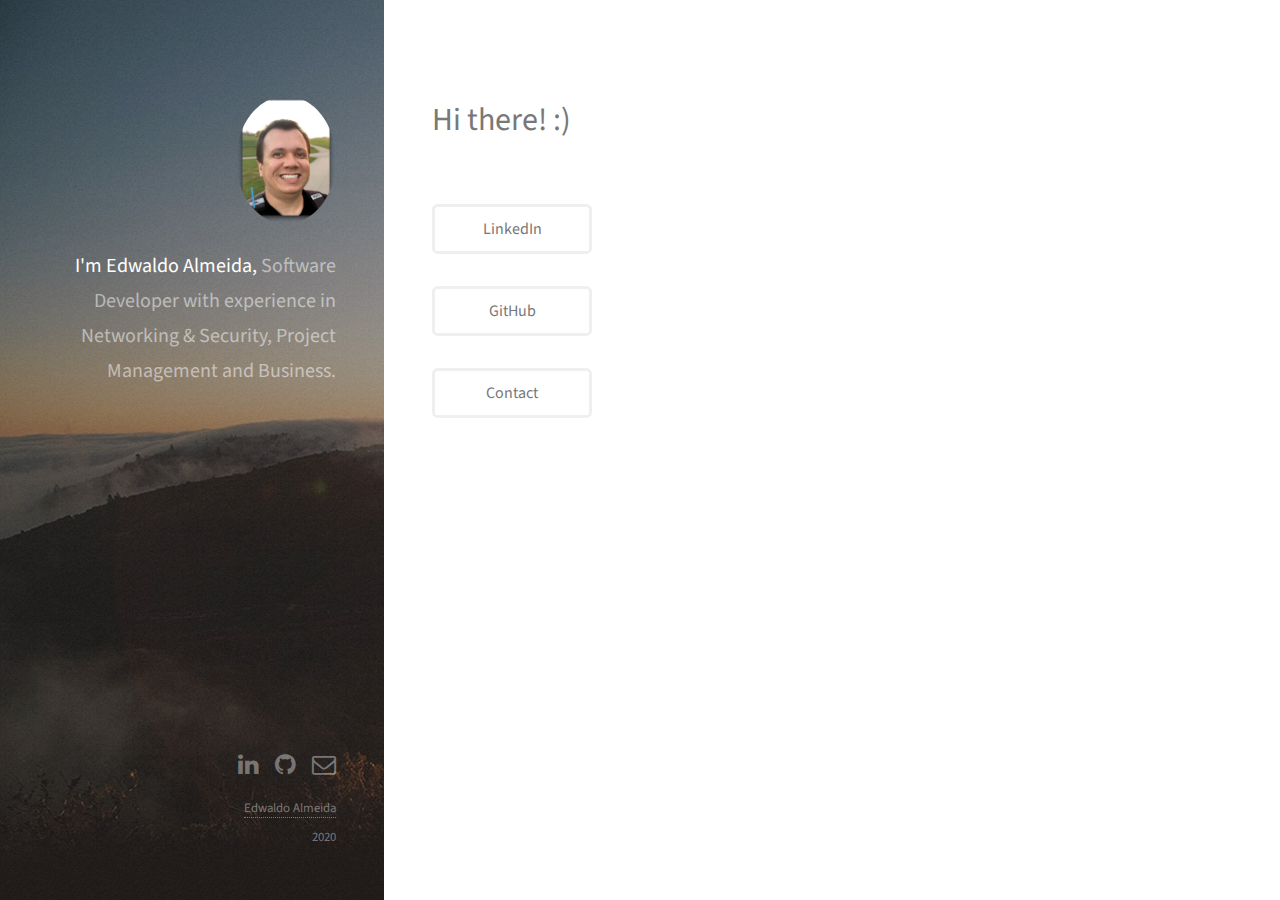
<file: index.html>
<!DOCTYPE html><html><head><meta charSet="utf-8"/><meta http-equiv="x-ua-compatible" content="ie=edge"/><meta name="viewport" content="width=device-width, initial-scale=1, shrink-to-fit=no"/><style data-href="/styles.01250b0dd45c39496570.css">@import url(https://fonts.googleapis.com/css?family=Source+Sans+Pro:400,400italic);
/*!
 *  Font Awesome 4.7.0 by @davegandy - http://fontawesome.io - @fontawesome
 *  License - http://fontawesome.io/license (Font: SIL OFL 1.1, CSS: MIT License)
 */@font-face{font-family:FontAwesome;src:url(/static/fontawesome-webfont-674f50d287a8c48dc19ba404d20fe713.eot);src:url(/static/fontawesome-webfont-674f50d287a8c48dc19ba404d20fe713.eot?#iefix&v=4.7.0) format("embedded-opentype"),url(/static/fontawesome-webfont-af7ae505a9eed503f8b8e6982036873e.woff2) format("woff2"),url(/static/fontawesome-webfont-fee66e712a8a08eef5805a46892932ad.woff) format("woff"),url(/static/fontawesome-webfont-b06871f281fee6b241d60582ae9369b9.ttf) format("truetype"),url(/static/fontawesome-webfont-912ec66d7572ff821749319396470bde.svg#fontawesomeregular) format("svg");font-weight:400;font-style:normal}.fa{display:inline-block;font:normal normal normal 14px/1 FontAwesome;font-size:inherit;text-rendering:auto;-webkit-font-smoothing:antialiased;-moz-osx-font-smoothing:grayscale}.fa-lg{font-size:1.33333333em;line-height:.75em;vertical-align:-15%}.fa-2x{font-size:2em}.fa-3x{font-size:3em}.fa-4x{font-size:4em}.fa-5x{font-size:5em}.fa-fw{width:1.28571429em;text-align:center}.fa-ul{padding-left:0;margin-left:2.14285714em;list-style-type:none}.fa-ul>li{position:relative}.fa-li{position:absolute;left:-2.14285714em;width:2.14285714em;top:.14285714em;text-align:center}.fa-li.fa-lg{left:-1.85714286em}.fa-border{padding:.2em .25em .15em;border:.08em solid #eee;border-radius:.1em}.fa-pull-left{float:left}.fa-pull-right{float:right}.fa.fa-pull-left{margin-right:.3em}.fa.fa-pull-right{margin-left:.3em}.pull-right{float:right}.pull-left{float:left}.fa.pull-left{margin-right:.3em}.fa.pull-right{margin-left:.3em}.fa-spin{animation:fa-spin 2s linear infinite}.fa-pulse{animation:fa-spin 1s steps(8) infinite}@keyframes fa-spin{0%{transform:rotate(0deg)}to{transform:rotate(359deg)}}.fa-rotate-90{-ms-filter:"progid:DXImageTransform.Microsoft.BasicImage(rotation=1)";transform:rotate(90deg)}.fa-rotate-180{-ms-filter:"progid:DXImageTransform.Microsoft.BasicImage(rotation=2)";transform:rotate(180deg)}.fa-rotate-270{-ms-filter:"progid:DXImageTransform.Microsoft.BasicImage(rotation=3)";transform:rotate(270deg)}.fa-flip-horizontal{-ms-filter:"progid:DXImageTransform.Microsoft.BasicImage(rotation=0, mirror=1)";transform:scaleX(-1)}.fa-flip-vertical{-ms-filter:"progid:DXImageTransform.Microsoft.BasicImage(rotation=2, mirror=1)";transform:scaleY(-1)}:root .fa-flip-horizontal,:root .fa-flip-vertical,:root .fa-rotate-90,:root .fa-rotate-180,:root .fa-rotate-270{-webkit-filter:none;filter:none}.fa-stack{position:relative;display:inline-block;width:2em;height:2em;line-height:2em;vertical-align:middle}.fa-stack-1x,.fa-stack-2x{position:absolute;left:0;width:100%;text-align:center}.fa-stack-1x{line-height:inherit}.fa-stack-2x{font-size:2em}.fa-inverse{color:#fff}.fa-glass:before{content:"\F000"}.fa-music:before{content:"\F001"}.fa-search:before{content:"\F002"}.fa-envelope-o:before{content:"\F003"}.fa-heart:before{content:"\F004"}.fa-star:before{content:"\F005"}.fa-star-o:before{content:"\F006"}.fa-user:before{content:"\F007"}.fa-film:before{content:"\F008"}.fa-th-large:before{content:"\F009"}.fa-th:before{content:"\F00A"}.fa-th-list:before{content:"\F00B"}.fa-check:before{content:"\F00C"}.fa-close:before,.fa-remove:before,.fa-times:before{content:"\F00D"}.fa-search-plus:before{content:"\F00E"}.fa-search-minus:before{content:"\F010"}.fa-power-off:before{content:"\F011"}.fa-signal:before{content:"\F012"}.fa-cog:before,.fa-gear:before{content:"\F013"}.fa-trash-o:before{content:"\F014"}.fa-home:before{content:"\F015"}.fa-file-o:before{content:"\F016"}.fa-clock-o:before{content:"\F017"}.fa-road:before{content:"\F018"}.fa-download:before{content:"\F019"}.fa-arrow-circle-o-down:before{content:"\F01A"}.fa-arrow-circle-o-up:before{content:"\F01B"}.fa-inbox:before{content:"\F01C"}.fa-play-circle-o:before{content:"\F01D"}.fa-repeat:before,.fa-rotate-right:before{content:"\F01E"}.fa-refresh:before{content:"\F021"}.fa-list-alt:before{content:"\F022"}.fa-lock:before{content:"\F023"}.fa-flag:before{content:"\F024"}.fa-headphones:before{content:"\F025"}.fa-volume-off:before{content:"\F026"}.fa-volume-down:before{content:"\F027"}.fa-volume-up:before{content:"\F028"}.fa-qrcode:before{content:"\F029"}.fa-barcode:before{content:"\F02A"}.fa-tag:before{content:"\F02B"}.fa-tags:before{content:"\F02C"}.fa-book:before{content:"\F02D"}.fa-bookmark:before{content:"\F02E"}.fa-print:before{content:"\F02F"}.fa-camera:before{content:"\F030"}.fa-font:before{content:"\F031"}.fa-bold:before{content:"\F032"}.fa-italic:before{content:"\F033"}.fa-text-height:before{content:"\F034"}.fa-text-width:before{content:"\F035"}.fa-align-left:before{content:"\F036"}.fa-align-center:before{content:"\F037"}.fa-align-right:before{content:"\F038"}.fa-align-justify:before{content:"\F039"}.fa-list:before{content:"\F03A"}.fa-dedent:before,.fa-outdent:before{content:"\F03B"}.fa-indent:before{content:"\F03C"}.fa-video-camera:before{content:"\F03D"}.fa-image:before,.fa-photo:before,.fa-picture-o:before{content:"\F03E"}.fa-pencil:before{content:"\F040"}.fa-map-marker:before{content:"\F041"}.fa-adjust:before{content:"\F042"}.fa-tint:before{content:"\F043"}.fa-edit:before,.fa-pencil-square-o:before{content:"\F044"}.fa-share-square-o:before{content:"\F045"}.fa-check-square-o:before{content:"\F046"}.fa-arrows:before{content:"\F047"}.fa-step-backward:before{content:"\F048"}.fa-fast-backward:before{content:"\F049"}.fa-backward:before{content:"\F04A"}.fa-play:before{content:"\F04B"}.fa-pause:before{content:"\F04C"}.fa-stop:before{content:"\F04D"}.fa-forward:before{content:"\F04E"}.fa-fast-forward:before{content:"\F050"}.fa-step-forward:before{content:"\F051"}.fa-eject:before{content:"\F052"}.fa-chevron-left:before{content:"\F053"}.fa-chevron-right:before{content:"\F054"}.fa-plus-circle:before{content:"\F055"}.fa-minus-circle:before{content:"\F056"}.fa-times-circle:before{content:"\F057"}.fa-check-circle:before{content:"\F058"}.fa-question-circle:before{content:"\F059"}.fa-info-circle:before{content:"\F05A"}.fa-crosshairs:before{content:"\F05B"}.fa-times-circle-o:before{content:"\F05C"}.fa-check-circle-o:before{content:"\F05D"}.fa-ban:before{content:"\F05E"}.fa-arrow-left:before{content:"\F060"}.fa-arrow-right:before{content:"\F061"}.fa-arrow-up:before{content:"\F062"}.fa-arrow-down:before{content:"\F063"}.fa-mail-forward:before,.fa-share:before{content:"\F064"}.fa-expand:before{content:"\F065"}.fa-compress:before{content:"\F066"}.fa-plus:before{content:"\F067"}.fa-minus:before{content:"\F068"}.fa-asterisk:before{content:"\F069"}.fa-exclamation-circle:before{content:"\F06A"}.fa-gift:before{content:"\F06B"}.fa-leaf:before{content:"\F06C"}.fa-fire:before{content:"\F06D"}.fa-eye:before{content:"\F06E"}.fa-eye-slash:before{content:"\F070"}.fa-exclamation-triangle:before,.fa-warning:before{content:"\F071"}.fa-plane:before{content:"\F072"}.fa-calendar:before{content:"\F073"}.fa-random:before{content:"\F074"}.fa-comment:before{content:"\F075"}.fa-magnet:before{content:"\F076"}.fa-chevron-up:before{content:"\F077"}.fa-chevron-down:before{content:"\F078"}.fa-retweet:before{content:"\F079"}.fa-shopping-cart:before{content:"\F07A"}.fa-folder:before{content:"\F07B"}.fa-folder-open:before{content:"\F07C"}.fa-arrows-v:before{content:"\F07D"}.fa-arrows-h:before{content:"\F07E"}.fa-bar-chart-o:before,.fa-bar-chart:before{content:"\F080"}.fa-twitter-square:before{content:"\F081"}.fa-facebook-square:before{content:"\F082"}.fa-camera-retro:before{content:"\F083"}.fa-key:before{content:"\F084"}.fa-cogs:before,.fa-gears:before{content:"\F085"}.fa-comments:before{content:"\F086"}.fa-thumbs-o-up:before{content:"\F087"}.fa-thumbs-o-down:before{content:"\F088"}.fa-star-half:before{content:"\F089"}.fa-heart-o:before{content:"\F08A"}.fa-sign-out:before{content:"\F08B"}.fa-linkedin-square:before{content:"\F08C"}.fa-thumb-tack:before{content:"\F08D"}.fa-external-link:before{content:"\F08E"}.fa-sign-in:before{content:"\F090"}.fa-trophy:before{content:"\F091"}.fa-github-square:before{content:"\F092"}.fa-upload:before{content:"\F093"}.fa-lemon-o:before{content:"\F094"}.fa-phone:before{content:"\F095"}.fa-square-o:before{content:"\F096"}.fa-bookmark-o:before{content:"\F097"}.fa-phone-square:before{content:"\F098"}.fa-twitter:before{content:"\F099"}.fa-facebook-f:before,.fa-facebook:before{content:"\F09A"}.fa-github:before{content:"\F09B"}.fa-unlock:before{content:"\F09C"}.fa-credit-card:before{content:"\F09D"}.fa-feed:before,.fa-rss:before{content:"\F09E"}.fa-hdd-o:before{content:"\F0A0"}.fa-bullhorn:before{content:"\F0A1"}.fa-bell:before{content:"\F0F3"}.fa-certificate:before{content:"\F0A3"}.fa-hand-o-right:before{content:"\F0A4"}.fa-hand-o-left:before{content:"\F0A5"}.fa-hand-o-up:before{content:"\F0A6"}.fa-hand-o-down:before{content:"\F0A7"}.fa-arrow-circle-left:before{content:"\F0A8"}.fa-arrow-circle-right:before{content:"\F0A9"}.fa-arrow-circle-up:before{content:"\F0AA"}.fa-arrow-circle-down:before{content:"\F0AB"}.fa-globe:before{content:"\F0AC"}.fa-wrench:before{content:"\F0AD"}.fa-tasks:before{content:"\F0AE"}.fa-filter:before{content:"\F0B0"}.fa-briefcase:before{content:"\F0B1"}.fa-arrows-alt:before{content:"\F0B2"}.fa-group:before,.fa-users:before{content:"\F0C0"}.fa-chain:before,.fa-link:before{content:"\F0C1"}.fa-cloud:before{content:"\F0C2"}.fa-flask:before{content:"\F0C3"}.fa-cut:before,.fa-scissors:before{content:"\F0C4"}.fa-copy:before,.fa-files-o:before{content:"\F0C5"}.fa-paperclip:before{content:"\F0C6"}.fa-floppy-o:before,.fa-save:before{content:"\F0C7"}.fa-square:before{content:"\F0C8"}.fa-bars:before,.fa-navicon:before,.fa-reorder:before{content:"\F0C9"}.fa-list-ul:before{content:"\F0CA"}.fa-list-ol:before{content:"\F0CB"}.fa-strikethrough:before{content:"\F0CC"}.fa-underline:before{content:"\F0CD"}.fa-table:before{content:"\F0CE"}.fa-magic:before{content:"\F0D0"}.fa-truck:before{content:"\F0D1"}.fa-pinterest:before{content:"\F0D2"}.fa-pinterest-square:before{content:"\F0D3"}.fa-google-plus-square:before{content:"\F0D4"}.fa-google-plus:before{content:"\F0D5"}.fa-money:before{content:"\F0D6"}.fa-caret-down:before{content:"\F0D7"}.fa-caret-up:before{content:"\F0D8"}.fa-caret-left:before{content:"\F0D9"}.fa-caret-right:before{content:"\F0DA"}.fa-columns:before{content:"\F0DB"}.fa-sort:before,.fa-unsorted:before{content:"\F0DC"}.fa-sort-desc:before,.fa-sort-down:before{content:"\F0DD"}.fa-sort-asc:before,.fa-sort-up:before{content:"\F0DE"}.fa-envelope:before{content:"\F0E0"}.fa-linkedin:before{content:"\F0E1"}.fa-rotate-left:before,.fa-undo:before{content:"\F0E2"}.fa-gavel:before,.fa-legal:before{content:"\F0E3"}.fa-dashboard:before,.fa-tachometer:before{content:"\F0E4"}.fa-comment-o:before{content:"\F0E5"}.fa-comments-o:before{content:"\F0E6"}.fa-bolt:before,.fa-flash:before{content:"\F0E7"}.fa-sitemap:before{content:"\F0E8"}.fa-umbrella:before{content:"\F0E9"}.fa-clipboard:before,.fa-paste:before{content:"\F0EA"}.fa-lightbulb-o:before{content:"\F0EB"}.fa-exchange:before{content:"\F0EC"}.fa-cloud-download:before{content:"\F0ED"}.fa-cloud-upload:before{content:"\F0EE"}.fa-user-md:before{content:"\F0F0"}.fa-stethoscope:before{content:"\F0F1"}.fa-suitcase:before{content:"\F0F2"}.fa-bell-o:before{content:"\F0A2"}.fa-coffee:before{content:"\F0F4"}.fa-cutlery:before{content:"\F0F5"}.fa-file-text-o:before{content:"\F0F6"}.fa-building-o:before{content:"\F0F7"}.fa-hospital-o:before{content:"\F0F8"}.fa-ambulance:before{content:"\F0F9"}.fa-medkit:before{content:"\F0FA"}.fa-fighter-jet:before{content:"\F0FB"}.fa-beer:before{content:"\F0FC"}.fa-h-square:before{content:"\F0FD"}.fa-plus-square:before{content:"\F0FE"}.fa-angle-double-left:before{content:"\F100"}.fa-angle-double-right:before{content:"\F101"}.fa-angle-double-up:before{content:"\F102"}.fa-angle-double-down:before{content:"\F103"}.fa-angle-left:before{content:"\F104"}.fa-angle-right:before{content:"\F105"}.fa-angle-up:before{content:"\F106"}.fa-angle-down:before{content:"\F107"}.fa-desktop:before{content:"\F108"}.fa-laptop:before{content:"\F109"}.fa-tablet:before{content:"\F10A"}.fa-mobile-phone:before,.fa-mobile:before{content:"\F10B"}.fa-circle-o:before{content:"\F10C"}.fa-quote-left:before{content:"\F10D"}.fa-quote-right:before{content:"\F10E"}.fa-spinner:before{content:"\F110"}.fa-circle:before{content:"\F111"}.fa-mail-reply:before,.fa-reply:before{content:"\F112"}.fa-github-alt:before{content:"\F113"}.fa-folder-o:before{content:"\F114"}.fa-folder-open-o:before{content:"\F115"}.fa-smile-o:before{content:"\F118"}.fa-frown-o:before{content:"\F119"}.fa-meh-o:before{content:"\F11A"}.fa-gamepad:before{content:"\F11B"}.fa-keyboard-o:before{content:"\F11C"}.fa-flag-o:before{content:"\F11D"}.fa-flag-checkered:before{content:"\F11E"}.fa-terminal:before{content:"\F120"}.fa-code:before{content:"\F121"}.fa-mail-reply-all:before,.fa-reply-all:before{content:"\F122"}.fa-star-half-empty:before,.fa-star-half-full:before,.fa-star-half-o:before{content:"\F123"}.fa-location-arrow:before{content:"\F124"}.fa-crop:before{content:"\F125"}.fa-code-fork:before{content:"\F126"}.fa-chain-broken:before,.fa-unlink:before{content:"\F127"}.fa-question:before{content:"\F128"}.fa-info:before{content:"\F129"}.fa-exclamation:before{content:"\F12A"}.fa-superscript:before{content:"\F12B"}.fa-subscript:before{content:"\F12C"}.fa-eraser:before{content:"\F12D"}.fa-puzzle-piece:before{content:"\F12E"}.fa-microphone:before{content:"\F130"}.fa-microphone-slash:before{content:"\F131"}.fa-shield:before{content:"\F132"}.fa-calendar-o:before{content:"\F133"}.fa-fire-extinguisher:before{content:"\F134"}.fa-rocket:before{content:"\F135"}.fa-maxcdn:before{content:"\F136"}.fa-chevron-circle-left:before{content:"\F137"}.fa-chevron-circle-right:before{content:"\F138"}.fa-chevron-circle-up:before{content:"\F139"}.fa-chevron-circle-down:before{content:"\F13A"}.fa-html5:before{content:"\F13B"}.fa-css3:before{content:"\F13C"}.fa-anchor:before{content:"\F13D"}.fa-unlock-alt:before{content:"\F13E"}.fa-bullseye:before{content:"\F140"}.fa-ellipsis-h:before{content:"\F141"}.fa-ellipsis-v:before{content:"\F142"}.fa-rss-square:before{content:"\F143"}.fa-play-circle:before{content:"\F144"}.fa-ticket:before{content:"\F145"}.fa-minus-square:before{content:"\F146"}.fa-minus-square-o:before{content:"\F147"}.fa-level-up:before{content:"\F148"}.fa-level-down:before{content:"\F149"}.fa-check-square:before{content:"\F14A"}.fa-pencil-square:before{content:"\F14B"}.fa-external-link-square:before{content:"\F14C"}.fa-share-square:before{content:"\F14D"}.fa-compass:before{content:"\F14E"}.fa-caret-square-o-down:before,.fa-toggle-down:before{content:"\F150"}.fa-caret-square-o-up:before,.fa-toggle-up:before{content:"\F151"}.fa-caret-square-o-right:before,.fa-toggle-right:before{content:"\F152"}.fa-eur:before,.fa-euro:before{content:"\F153"}.fa-gbp:before{content:"\F154"}.fa-dollar:before,.fa-usd:before{content:"\F155"}.fa-inr:before,.fa-rupee:before{content:"\F156"}.fa-cny:before,.fa-jpy:before,.fa-rmb:before,.fa-yen:before{content:"\F157"}.fa-rouble:before,.fa-rub:before,.fa-ruble:before{content:"\F158"}.fa-krw:before,.fa-won:before{content:"\F159"}.fa-bitcoin:before,.fa-btc:before{content:"\F15A"}.fa-file:before{content:"\F15B"}.fa-file-text:before{content:"\F15C"}.fa-sort-alpha-asc:before{content:"\F15D"}.fa-sort-alpha-desc:before{content:"\F15E"}.fa-sort-amount-asc:before{content:"\F160"}.fa-sort-amount-desc:before{content:"\F161"}.fa-sort-numeric-asc:before{content:"\F162"}.fa-sort-numeric-desc:before{content:"\F163"}.fa-thumbs-up:before{content:"\F164"}.fa-thumbs-down:before{content:"\F165"}.fa-youtube-square:before{content:"\F166"}.fa-youtube:before{content:"\F167"}.fa-xing:before{content:"\F168"}.fa-xing-square:before{content:"\F169"}.fa-youtube-play:before{content:"\F16A"}.fa-dropbox:before{content:"\F16B"}.fa-stack-overflow:before{content:"\F16C"}.fa-instagram:before{content:"\F16D"}.fa-flickr:before{content:"\F16E"}.fa-adn:before{content:"\F170"}.fa-bitbucket:before{content:"\F171"}.fa-bitbucket-square:before{content:"\F172"}.fa-tumblr:before{content:"\F173"}.fa-tumblr-square:before{content:"\F174"}.fa-long-arrow-down:before{content:"\F175"}.fa-long-arrow-up:before{content:"\F176"}.fa-long-arrow-left:before{content:"\F177"}.fa-long-arrow-right:before{content:"\F178"}.fa-apple:before{content:"\F179"}.fa-windows:before{content:"\F17A"}.fa-android:before{content:"\F17B"}.fa-linux:before{content:"\F17C"}.fa-dribbble:before{content:"\F17D"}.fa-skype:before{content:"\F17E"}.fa-foursquare:before{content:"\F180"}.fa-trello:before{content:"\F181"}.fa-female:before{content:"\F182"}.fa-male:before{content:"\F183"}.fa-gittip:before,.fa-gratipay:before{content:"\F184"}.fa-sun-o:before{content:"\F185"}.fa-moon-o:before{content:"\F186"}.fa-archive:before{content:"\F187"}.fa-bug:before{content:"\F188"}.fa-vk:before{content:"\F189"}.fa-weibo:before{content:"\F18A"}.fa-renren:before{content:"\F18B"}.fa-pagelines:before{content:"\F18C"}.fa-stack-exchange:before{content:"\F18D"}.fa-arrow-circle-o-right:before{content:"\F18E"}.fa-arrow-circle-o-left:before{content:"\F190"}.fa-caret-square-o-left:before,.fa-toggle-left:before{content:"\F191"}.fa-dot-circle-o:before{content:"\F192"}.fa-wheelchair:before{content:"\F193"}.fa-vimeo-square:before{content:"\F194"}.fa-try:before,.fa-turkish-lira:before{content:"\F195"}.fa-plus-square-o:before{content:"\F196"}.fa-space-shuttle:before{content:"\F197"}.fa-slack:before{content:"\F198"}.fa-envelope-square:before{content:"\F199"}.fa-wordpress:before{content:"\F19A"}.fa-openid:before{content:"\F19B"}.fa-bank:before,.fa-institution:before,.fa-university:before{content:"\F19C"}.fa-graduation-cap:before,.fa-mortar-board:before{content:"\F19D"}.fa-yahoo:before{content:"\F19E"}.fa-google:before{content:"\F1A0"}.fa-reddit:before{content:"\F1A1"}.fa-reddit-square:before{content:"\F1A2"}.fa-stumbleupon-circle:before{content:"\F1A3"}.fa-stumbleupon:before{content:"\F1A4"}.fa-delicious:before{content:"\F1A5"}.fa-digg:before{content:"\F1A6"}.fa-pied-piper-pp:before{content:"\F1A7"}.fa-pied-piper-alt:before{content:"\F1A8"}.fa-drupal:before{content:"\F1A9"}.fa-joomla:before{content:"\F1AA"}.fa-language:before{content:"\F1AB"}.fa-fax:before{content:"\F1AC"}.fa-building:before{content:"\F1AD"}.fa-child:before{content:"\F1AE"}.fa-paw:before{content:"\F1B0"}.fa-spoon:before{content:"\F1B1"}.fa-cube:before{content:"\F1B2"}.fa-cubes:before{content:"\F1B3"}.fa-behance:before{content:"\F1B4"}.fa-behance-square:before{content:"\F1B5"}.fa-steam:before{content:"\F1B6"}.fa-steam-square:before{content:"\F1B7"}.fa-recycle:before{content:"\F1B8"}.fa-automobile:before,.fa-car:before{content:"\F1B9"}.fa-cab:before,.fa-taxi:before{content:"\F1BA"}.fa-tree:before{content:"\F1BB"}.fa-spotify:before{content:"\F1BC"}.fa-deviantart:before{content:"\F1BD"}.fa-soundcloud:before{content:"\F1BE"}.fa-database:before{content:"\F1C0"}.fa-file-pdf-o:before{content:"\F1C1"}.fa-file-word-o:before{content:"\F1C2"}.fa-file-excel-o:before{content:"\F1C3"}.fa-file-powerpoint-o:before{content:"\F1C4"}.fa-file-image-o:before,.fa-file-photo-o:before,.fa-file-picture-o:before{content:"\F1C5"}.fa-file-archive-o:before,.fa-file-zip-o:before{content:"\F1C6"}.fa-file-audio-o:before,.fa-file-sound-o:before{content:"\F1C7"}.fa-file-movie-o:before,.fa-file-video-o:before{content:"\F1C8"}.fa-file-code-o:before{content:"\F1C9"}.fa-vine:before{content:"\F1CA"}.fa-codepen:before{content:"\F1CB"}.fa-jsfiddle:before{content:"\F1CC"}.fa-life-bouy:before,.fa-life-buoy:before,.fa-life-ring:before,.fa-life-saver:before,.fa-support:before{content:"\F1CD"}.fa-circle-o-notch:before{content:"\F1CE"}.fa-ra:before,.fa-rebel:before,.fa-resistance:before{content:"\F1D0"}.fa-empire:before,.fa-ge:before{content:"\F1D1"}.fa-git-square:before{content:"\F1D2"}.fa-git:before{content:"\F1D3"}.fa-hacker-news:before,.fa-y-combinator-square:before,.fa-yc-square:before{content:"\F1D4"}.fa-tencent-weibo:before{content:"\F1D5"}.fa-qq:before{content:"\F1D6"}.fa-wechat:before,.fa-weixin:before{content:"\F1D7"}.fa-paper-plane:before,.fa-send:before{content:"\F1D8"}.fa-paper-plane-o:before,.fa-send-o:before{content:"\F1D9"}.fa-history:before{content:"\F1DA"}.fa-circle-thin:before{content:"\F1DB"}.fa-header:before{content:"\F1DC"}.fa-paragraph:before{content:"\F1DD"}.fa-sliders:before{content:"\F1DE"}.fa-share-alt:before{content:"\F1E0"}.fa-share-alt-square:before{content:"\F1E1"}.fa-bomb:before{content:"\F1E2"}.fa-futbol-o:before,.fa-soccer-ball-o:before{content:"\F1E3"}.fa-tty:before{content:"\F1E4"}.fa-binoculars:before{content:"\F1E5"}.fa-plug:before{content:"\F1E6"}.fa-slideshare:before{content:"\F1E7"}.fa-twitch:before{content:"\F1E8"}.fa-yelp:before{content:"\F1E9"}.fa-newspaper-o:before{content:"\F1EA"}.fa-wifi:before{content:"\F1EB"}.fa-calculator:before{content:"\F1EC"}.fa-paypal:before{content:"\F1ED"}.fa-google-wallet:before{content:"\F1EE"}.fa-cc-visa:before{content:"\F1F0"}.fa-cc-mastercard:before{content:"\F1F1"}.fa-cc-discover:before{content:"\F1F2"}.fa-cc-amex:before{content:"\F1F3"}.fa-cc-paypal:before{content:"\F1F4"}.fa-cc-stripe:before{content:"\F1F5"}.fa-bell-slash:before{content:"\F1F6"}.fa-bell-slash-o:before{content:"\F1F7"}.fa-trash:before{content:"\F1F8"}.fa-copyright:before{content:"\F1F9"}.fa-at:before{content:"\F1FA"}.fa-eyedropper:before{content:"\F1FB"}.fa-paint-brush:before{content:"\F1FC"}.fa-birthday-cake:before{content:"\F1FD"}.fa-area-chart:before{content:"\F1FE"}.fa-pie-chart:before{content:"\F200"}.fa-line-chart:before{content:"\F201"}.fa-lastfm:before{content:"\F202"}.fa-lastfm-square:before{content:"\F203"}.fa-toggle-off:before{content:"\F204"}.fa-toggle-on:before{content:"\F205"}.fa-bicycle:before{content:"\F206"}.fa-bus:before{content:"\F207"}.fa-ioxhost:before{content:"\F208"}.fa-angellist:before{content:"\F209"}.fa-cc:before{content:"\F20A"}.fa-ils:before,.fa-shekel:before,.fa-sheqel:before{content:"\F20B"}.fa-meanpath:before{content:"\F20C"}.fa-buysellads:before{content:"\F20D"}.fa-connectdevelop:before{content:"\F20E"}.fa-dashcube:before{content:"\F210"}.fa-forumbee:before{content:"\F211"}.fa-leanpub:before{content:"\F212"}.fa-sellsy:before{content:"\F213"}.fa-shirtsinbulk:before{content:"\F214"}.fa-simplybuilt:before{content:"\F215"}.fa-skyatlas:before{content:"\F216"}.fa-cart-plus:before{content:"\F217"}.fa-cart-arrow-down:before{content:"\F218"}.fa-diamond:before{content:"\F219"}.fa-ship:before{content:"\F21A"}.fa-user-secret:before{content:"\F21B"}.fa-motorcycle:before{content:"\F21C"}.fa-street-view:before{content:"\F21D"}.fa-heartbeat:before{content:"\F21E"}.fa-venus:before{content:"\F221"}.fa-mars:before{content:"\F222"}.fa-mercury:before{content:"\F223"}.fa-intersex:before,.fa-transgender:before{content:"\F224"}.fa-transgender-alt:before{content:"\F225"}.fa-venus-double:before{content:"\F226"}.fa-mars-double:before{content:"\F227"}.fa-venus-mars:before{content:"\F228"}.fa-mars-stroke:before{content:"\F229"}.fa-mars-stroke-v:before{content:"\F22A"}.fa-mars-stroke-h:before{content:"\F22B"}.fa-neuter:before{content:"\F22C"}.fa-genderless:before{content:"\F22D"}.fa-facebook-official:before{content:"\F230"}.fa-pinterest-p:before{content:"\F231"}.fa-whatsapp:before{content:"\F232"}.fa-server:before{content:"\F233"}.fa-user-plus:before{content:"\F234"}.fa-user-times:before{content:"\F235"}.fa-bed:before,.fa-hotel:before{content:"\F236"}.fa-viacoin:before{content:"\F237"}.fa-train:before{content:"\F238"}.fa-subway:before{content:"\F239"}.fa-medium:before{content:"\F23A"}.fa-y-combinator:before,.fa-yc:before{content:"\F23B"}.fa-optin-monster:before{content:"\F23C"}.fa-opencart:before{content:"\F23D"}.fa-expeditedssl:before{content:"\F23E"}.fa-battery-4:before,.fa-battery-full:before,.fa-battery:before{content:"\F240"}.fa-battery-3:before,.fa-battery-three-quarters:before{content:"\F241"}.fa-battery-2:before,.fa-battery-half:before{content:"\F242"}.fa-battery-1:before,.fa-battery-quarter:before{content:"\F243"}.fa-battery-0:before,.fa-battery-empty:before{content:"\F244"}.fa-mouse-pointer:before{content:"\F245"}.fa-i-cursor:before{content:"\F246"}.fa-object-group:before{content:"\F247"}.fa-object-ungroup:before{content:"\F248"}.fa-sticky-note:before{content:"\F249"}.fa-sticky-note-o:before{content:"\F24A"}.fa-cc-jcb:before{content:"\F24B"}.fa-cc-diners-club:before{content:"\F24C"}.fa-clone:before{content:"\F24D"}.fa-balance-scale:before{content:"\F24E"}.fa-hourglass-o:before{content:"\F250"}.fa-hourglass-1:before,.fa-hourglass-start:before{content:"\F251"}.fa-hourglass-2:before,.fa-hourglass-half:before{content:"\F252"}.fa-hourglass-3:before,.fa-hourglass-end:before{content:"\F253"}.fa-hourglass:before{content:"\F254"}.fa-hand-grab-o:before,.fa-hand-rock-o:before{content:"\F255"}.fa-hand-paper-o:before,.fa-hand-stop-o:before{content:"\F256"}.fa-hand-scissors-o:before{content:"\F257"}.fa-hand-lizard-o:before{content:"\F258"}.fa-hand-spock-o:before{content:"\F259"}.fa-hand-pointer-o:before{content:"\F25A"}.fa-hand-peace-o:before{content:"\F25B"}.fa-trademark:before{content:"\F25C"}.fa-registered:before{content:"\F25D"}.fa-creative-commons:before{content:"\F25E"}.fa-gg:before{content:"\F260"}.fa-gg-circle:before{content:"\F261"}.fa-tripadvisor:before{content:"\F262"}.fa-odnoklassniki:before{content:"\F263"}.fa-odnoklassniki-square:before{content:"\F264"}.fa-get-pocket:before{content:"\F265"}.fa-wikipedia-w:before{content:"\F266"}.fa-safari:before{content:"\F267"}.fa-chrome:before{content:"\F268"}.fa-firefox:before{content:"\F269"}.fa-opera:before{content:"\F26A"}.fa-internet-explorer:before{content:"\F26B"}.fa-television:before,.fa-tv:before{content:"\F26C"}.fa-contao:before{content:"\F26D"}.fa-500px:before{content:"\F26E"}.fa-amazon:before{content:"\F270"}.fa-calendar-plus-o:before{content:"\F271"}.fa-calendar-minus-o:before{content:"\F272"}.fa-calendar-times-o:before{content:"\F273"}.fa-calendar-check-o:before{content:"\F274"}.fa-industry:before{content:"\F275"}.fa-map-pin:before{content:"\F276"}.fa-map-signs:before{content:"\F277"}.fa-map-o:before{content:"\F278"}.fa-map:before{content:"\F279"}.fa-commenting:before{content:"\F27A"}.fa-commenting-o:before{content:"\F27B"}.fa-houzz:before{content:"\F27C"}.fa-vimeo:before{content:"\F27D"}.fa-black-tie:before{content:"\F27E"}.fa-fonticons:before{content:"\F280"}.fa-reddit-alien:before{content:"\F281"}.fa-edge:before{content:"\F282"}.fa-credit-card-alt:before{content:"\F283"}.fa-codiepie:before{content:"\F284"}.fa-modx:before{content:"\F285"}.fa-fort-awesome:before{content:"\F286"}.fa-usb:before{content:"\F287"}.fa-product-hunt:before{content:"\F288"}.fa-mixcloud:before{content:"\F289"}.fa-scribd:before{content:"\F28A"}.fa-pause-circle:before{content:"\F28B"}.fa-pause-circle-o:before{content:"\F28C"}.fa-stop-circle:before{content:"\F28D"}.fa-stop-circle-o:before{content:"\F28E"}.fa-shopping-bag:before{content:"\F290"}.fa-shopping-basket:before{content:"\F291"}.fa-hashtag:before{content:"\F292"}.fa-bluetooth:before{content:"\F293"}.fa-bluetooth-b:before{content:"\F294"}.fa-percent:before{content:"\F295"}.fa-gitlab:before{content:"\F296"}.fa-wpbeginner:before{content:"\F297"}.fa-wpforms:before{content:"\F298"}.fa-envira:before{content:"\F299"}.fa-universal-access:before{content:"\F29A"}.fa-wheelchair-alt:before{content:"\F29B"}.fa-question-circle-o:before{content:"\F29C"}.fa-blind:before{content:"\F29D"}.fa-audio-description:before{content:"\F29E"}.fa-volume-control-phone:before{content:"\F2A0"}.fa-braille:before{content:"\F2A1"}.fa-assistive-listening-systems:before{content:"\F2A2"}.fa-american-sign-language-interpreting:before,.fa-asl-interpreting:before{content:"\F2A3"}.fa-deaf:before,.fa-deafness:before,.fa-hard-of-hearing:before{content:"\F2A4"}.fa-glide:before{content:"\F2A5"}.fa-glide-g:before{content:"\F2A6"}.fa-sign-language:before,.fa-signing:before{content:"\F2A7"}.fa-low-vision:before{content:"\F2A8"}.fa-viadeo:before{content:"\F2A9"}.fa-viadeo-square:before{content:"\F2AA"}.fa-snapchat:before{content:"\F2AB"}.fa-snapchat-ghost:before{content:"\F2AC"}.fa-snapchat-square:before{content:"\F2AD"}.fa-pied-piper:before{content:"\F2AE"}.fa-first-order:before{content:"\F2B0"}.fa-yoast:before{content:"\F2B1"}.fa-themeisle:before{content:"\F2B2"}.fa-google-plus-circle:before,.fa-google-plus-official:before{content:"\F2B3"}.fa-fa:before,.fa-font-awesome:before{content:"\F2B4"}.fa-handshake-o:before{content:"\F2B5"}.fa-envelope-open:before{content:"\F2B6"}.fa-envelope-open-o:before{content:"\F2B7"}.fa-linode:before{content:"\F2B8"}.fa-address-book:before{content:"\F2B9"}.fa-address-book-o:before{content:"\F2BA"}.fa-address-card:before,.fa-vcard:before{content:"\F2BB"}.fa-address-card-o:before,.fa-vcard-o:before{content:"\F2BC"}.fa-user-circle:before{content:"\F2BD"}.fa-user-circle-o:before{content:"\F2BE"}.fa-user-o:before{content:"\F2C0"}.fa-id-badge:before{content:"\F2C1"}.fa-drivers-license:before,.fa-id-card:before{content:"\F2C2"}.fa-drivers-license-o:before,.fa-id-card-o:before{content:"\F2C3"}.fa-quora:before{content:"\F2C4"}.fa-free-code-camp:before{content:"\F2C5"}.fa-telegram:before{content:"\F2C6"}.fa-thermometer-4:before,.fa-thermometer-full:before,.fa-thermometer:before{content:"\F2C7"}.fa-thermometer-3:before,.fa-thermometer-three-quarters:before{content:"\F2C8"}.fa-thermometer-2:before,.fa-thermometer-half:before{content:"\F2C9"}.fa-thermometer-1:before,.fa-thermometer-quarter:before{content:"\F2CA"}.fa-thermometer-0:before,.fa-thermometer-empty:before{content:"\F2CB"}.fa-shower:before{content:"\F2CC"}.fa-bath:before,.fa-bathtub:before,.fa-s15:before{content:"\F2CD"}.fa-podcast:before{content:"\F2CE"}.fa-window-maximize:before{content:"\F2D0"}.fa-window-minimize:before{content:"\F2D1"}.fa-window-restore:before{content:"\F2D2"}.fa-times-rectangle:before,.fa-window-close:before{content:"\F2D3"}.fa-times-rectangle-o:before,.fa-window-close-o:before{content:"\F2D4"}.fa-bandcamp:before{content:"\F2D5"}.fa-grav:before{content:"\F2D6"}.fa-etsy:before{content:"\F2D7"}.fa-imdb:before{content:"\F2D8"}.fa-ravelry:before{content:"\F2D9"}.fa-eercast:before{content:"\F2DA"}.fa-microchip:before{content:"\F2DB"}.fa-snowflake-o:before{content:"\F2DC"}.fa-superpowers:before{content:"\F2DD"}.fa-wpexplorer:before{content:"\F2DE"}.fa-meetup:before{content:"\F2E0"}.sr-only{position:absolute;width:1px;height:1px;padding:0;margin:-1px;overflow:hidden;clip:rect(0,0,0,0);border:0}.sr-only-focusable:active,.sr-only-focusable:focus{position:static;width:auto;height:auto;margin:0;overflow:visible;clip:auto}a,abbr,acronym,address,applet,article,aside,audio,b,big,blockquote,body,canvas,caption,center,cite,code,dd,del,details,dfn,div,dl,dt,em,embed,fieldset,figcaption,figure,footer,form,h1,h2,h3,h4,h5,h6,header,hgroup,html,i,iframe,img,ins,kbd,label,legend,li,mark,menu,nav,object,ol,output,p,pre,q,ruby,s,samp,section,small,span,strike,strong,sub,summary,sup,table,tbody,td,tfoot,th,thead,time,tr,tt,u,ul,var,video{margin:0;padding:0;border:0;font-size:100%;font:inherit;vertical-align:baseline}article,aside,details,figcaption,figure,footer,header,hgroup,menu,nav,section{display:block}body{line-height:1}ol,ul{list-style:none}blockquote,q{quotes:none}blockquote:after,blockquote:before,q:after,q:before{content:"";content:none}table{border-collapse:collapse;border-spacing:0}body{-webkit-text-size-adjust:none}*,:after,:before{box-sizing:border-box}.container{margin-left:auto;margin-right:auto}.container.\31 25\25{width:100%;max-width:1200px;min-width:960px}.container.\37 5\25{width:720px}.container.\35 0\25{width:480px}.container.\32 5\25{width:240px}.container{width:960px}@media screen and (max-width:1800px){.container.\31 25\25{width:100%;max-width:1200px;min-width:960px}.container.\37 5\25{width:720px}.container.\35 0\25{width:480px}.container.\32 5\25{width:240px}.container{width:960px}}@media screen and (max-width:1280px){.container.\31 25\25{width:100%;max-width:1200px;min-width:960px}.container.\37 5\25{width:720px}.container.\35 0\25{width:480px}.container.\32 5\25{width:240px}.container{width:960px}}@media screen and (max-width:980px){.container.\31 25\25{width:100%;max-width:1200px;min-width:960px}.container.\37 5\25{width:720px}.container.\35 0\25{width:480px}.container.\32 5\25{width:240px}.container{width:960px}}@media screen and (max-width:736px){.container.\31 25\25{width:100%;max-width:1200px;min-width:960px}.container.\37 5\25{width:720px}.container.\35 0\25{width:480px}.container.\32 5\25{width:240px}.container{width:960px}}@media screen and (max-width:480px){.container.\31 25\25{width:100%;max-width:1200px;min-width:960px}.container.\37 5\25{width:720px}.container.\35 0\25{width:480px}.container.\32 5\25{width:240px}.container{width:960px}}.row{border-bottom:1px solid transparent}.row,.row>*{box-sizing:border-box}.row>*{float:left}.row:after,.row:before{content:"";display:block;clear:both;height:0}.row.uniform>*>:first-child{margin-top:0}.row.uniform>*>:last-child{margin-bottom:0}.row.\30 \25>*{padding:0}.row.\30 \25{margin:0 0 -1px}.row.uniform.\30 \25>*{padding:0}.row.uniform.\30 \25{margin:0 0 -1px}.row>*{padding:0 0 0 2.5em}.row{margin:0 0 -1px -2.5em}.row.uniform>*{padding:2.5em 0 0 2.5em}.row.uniform{margin:-2.5em 0 -1px -2.5em}.row.\32 00\25>*{padding:0 0 0 5em}.row.\32 00\25{margin:0 0 -1px -5em}.row.uniform.\32 00\25>*{padding:5em 0 0 5em}.row.uniform.\32 00\25{margin:-5em 0 -1px -5em}.row.\31 50\25>*{padding:0 0 0 3.75em}.row.\31 50\25{margin:0 0 -1px -3.75em}.row.uniform.\31 50\25>*{padding:3.75em 0 0 3.75em}.row.uniform.\31 50\25{margin:-3.75em 0 -1px -3.75em}.row.\35 0\25>*{padding:0 0 0 1.25em}.row.\35 0\25{margin:0 0 -1px -1.25em}.row.uniform.\35 0\25>*{padding:1.25em 0 0 1.25em}.row.uniform.\35 0\25{margin:-1.25em 0 -1px -1.25em}.row.\32 5\25>*{padding:0 0 0 .625em}.row.\32 5\25{margin:0 0 -1px -.625em}.row.uniform.\32 5\25>*{padding:.625em 0 0 .625em}.row.uniform.\32 5\25{margin:-.625em 0 -1px -.625em}.\31 2u,.\31 2u24{width:100%;clear:none;margin-left:0}.\31 1u,.\31 1u24{width:91.6666666667%;clear:none;margin-left:0}.\31 0u,.\31 0u24{width:83.3333333333%;clear:none;margin-left:0}.\39 u,.\39 u24{width:75%;clear:none;margin-left:0}.\38 u,.\38 u24{width:66.6666666667%;clear:none;margin-left:0}.\37 u,.\37 u24{width:58.3333333333%;clear:none;margin-left:0}.\36 u,.\36 u24{width:50%;clear:none;margin-left:0}.\35 u,.\35 u24{width:41.6666666667%;clear:none;margin-left:0}.\34 u,.\34 u24{width:33.3333333333%;clear:none;margin-left:0}.\33 u,.\33 u24{width:25%;clear:none;margin-left:0}.\32 u,.\32 u24{width:16.6666666667%;clear:none;margin-left:0}.\31 u,.\31 u24{width:8.3333333333%;clear:none;margin-left:0}.\31 0u24+*,.\31 1u24+*,.\31 2u24+*,.\31 u24+*,.\32 u24+*,.\33 u24+*,.\34 u24+*,.\35 u24+*,.\36 u24+*,.\37 u24+*,.\38 u24+*,.\39 u24+*{clear:left}.-11u{margin-left:91.6666666667%}.-10u{margin-left:83.3333333333%}.-9u{margin-left:75%}.-8u{margin-left:66.6666666667%}.-7u{margin-left:58.3333333333%}.-6u{margin-left:50%}.-5u{margin-left:41.6666666667%}.-4u{margin-left:33.3333333333%}.-3u{margin-left:25%}.-2u{margin-left:16.6666666667%}.-1u{margin-left:8.3333333333%}@media screen and (max-width:1800px){.row>*{padding:0 0 0 2.5em}.row{margin:0 0 -1px -2.5em}.row.uniform>*{padding:2.5em 0 0 2.5em}.row.uniform{margin:-2.5em 0 -1px -2.5em}.row.\32 00\25>*{padding:0 0 0 5em}.row.\32 00\25{margin:0 0 -1px -5em}.row.uniform.\32 00\25>*{padding:5em 0 0 5em}.row.uniform.\32 00\25{margin:-5em 0 -1px -5em}.row.\31 50\25>*{padding:0 0 0 3.75em}.row.\31 50\25{margin:0 0 -1px -3.75em}.row.uniform.\31 50\25>*{padding:3.75em 0 0 3.75em}.row.uniform.\31 50\25{margin:-3.75em 0 -1px -3.75em}.row.\35 0\25>*{padding:0 0 0 1.25em}.row.\35 0\25{margin:0 0 -1px -1.25em}.row.uniform.\35 0\25>*{padding:1.25em 0 0 1.25em}.row.uniform.\35 0\25{margin:-1.25em 0 -1px -1.25em}.row.\32 5\25>*{padding:0 0 0 .625em}.row.\32 5\25{margin:0 0 -1px -.625em}.row.uniform.\32 5\25>*{padding:.625em 0 0 .625em}.row.uniform.\32 5\25{margin:-.625em 0 -1px -.625em}.\31 2u28xlarge29,.\31 2u2428xlarge29{width:100%;clear:none;margin-left:0}.\31 1u28xlarge29,.\31 1u2428xlarge29{width:91.6666666667%;clear:none;margin-left:0}.\31 0u28xlarge29,.\31 0u2428xlarge29{width:83.3333333333%;clear:none;margin-left:0}.\39 u28xlarge29,.\39 u2428xlarge29{width:75%;clear:none;margin-left:0}.\38 u28xlarge29,.\38 u2428xlarge29{width:66.6666666667%;clear:none;margin-left:0}.\37 u28xlarge29,.\37 u2428xlarge29{width:58.3333333333%;clear:none;margin-left:0}.\36 u28xlarge29,.\36 u2428xlarge29{width:50%;clear:none;margin-left:0}.\35 u28xlarge29,.\35 u2428xlarge29{width:41.6666666667%;clear:none;margin-left:0}.\34 u28xlarge29,.\34 u2428xlarge29{width:33.3333333333%;clear:none;margin-left:0}.\33 u28xlarge29,.\33 u2428xlarge29{width:25%;clear:none;margin-left:0}.\32 u28xlarge29,.\32 u2428xlarge29{width:16.6666666667%;clear:none;margin-left:0}.\31 u28xlarge29,.\31 u2428xlarge29{width:8.3333333333%;clear:none;margin-left:0}.\31 0u2428xlarge29+*,.\31 1u2428xlarge29+*,.\31 2u2428xlarge29+*,.\31 u2428xlarge29+*,.\32 u2428xlarge29+*,.\33 u2428xlarge29+*,.\34 u2428xlarge29+*,.\35 u2428xlarge29+*,.\36 u2428xlarge29+*,.\37 u2428xlarge29+*,.\38 u2428xlarge29+*,.\39 u2428xlarge29+*{clear:left}.-11u28xlarge29{margin-left:91.6666666667%}.-10u28xlarge29{margin-left:83.3333333333%}.-9u28xlarge29{margin-left:75%}.-8u28xlarge29{margin-left:66.6666666667%}.-7u28xlarge29{margin-left:58.3333333333%}.-6u28xlarge29{margin-left:50%}.-5u28xlarge29{margin-left:41.6666666667%}.-4u28xlarge29{margin-left:33.3333333333%}.-3u28xlarge29{margin-left:25%}.-2u28xlarge29{margin-left:16.6666666667%}.-1u28xlarge29{margin-left:8.3333333333%}}@media screen and (max-width:1280px){.row>*{padding:0 0 0 2em}.row{margin:0 0 -1px -2em}.row.uniform>*{padding:2em 0 0 2em}.row.uniform{margin:-2em 0 -1px -2em}.row.\32 00\25>*{padding:0 0 0 4em}.row.\32 00\25{margin:0 0 -1px -4em}.row.uniform.\32 00\25>*{padding:4em 0 0 4em}.row.uniform.\32 00\25{margin:-4em 0 -1px -4em}.row.\31 50\25>*{padding:0 0 0 3em}.row.\31 50\25{margin:0 0 -1px -3em}.row.uniform.\31 50\25>*{padding:3em 0 0 3em}.row.uniform.\31 50\25{margin:-3em 0 -1px -3em}.row.\35 0\25>*{padding:0 0 0 1em}.row.\35 0\25{margin:0 0 -1px -1em}.row.uniform.\35 0\25>*{padding:1em 0 0 1em}.row.uniform.\35 0\25{margin:-1em 0 -1px -1em}.row.\32 5\25>*{padding:0 0 0 .5em}.row.\32 5\25{margin:0 0 -1px -.5em}.row.uniform.\32 5\25>*{padding:.5em 0 0 .5em}.row.uniform.\32 5\25{margin:-.5em 0 -1px -.5em}.\31 2u28large29,.\31 2u2428large29{width:100%;clear:none;margin-left:0}.\31 1u28large29,.\31 1u2428large29{width:91.6666666667%;clear:none;margin-left:0}.\31 0u28large29,.\31 0u2428large29{width:83.3333333333%;clear:none;margin-left:0}.\39 u28large29,.\39 u2428large29{width:75%;clear:none;margin-left:0}.\38 u28large29,.\38 u2428large29{width:66.6666666667%;clear:none;margin-left:0}.\37 u28large29,.\37 u2428large29{width:58.3333333333%;clear:none;margin-left:0}.\36 u28large29,.\36 u2428large29{width:50%;clear:none;margin-left:0}.\35 u28large29,.\35 u2428large29{width:41.6666666667%;clear:none;margin-left:0}.\34 u28large29,.\34 u2428large29{width:33.3333333333%;clear:none;margin-left:0}.\33 u28large29,.\33 u2428large29{width:25%;clear:none;margin-left:0}.\32 u28large29,.\32 u2428large29{width:16.6666666667%;clear:none;margin-left:0}.\31 u28large29,.\31 u2428large29{width:8.3333333333%;clear:none;margin-left:0}.\31 0u2428large29+*,.\31 1u2428large29+*,.\31 2u2428large29+*,.\31 u2428large29+*,.\32 u2428large29+*,.\33 u2428large29+*,.\34 u2428large29+*,.\35 u2428large29+*,.\36 u2428large29+*,.\37 u2428large29+*,.\38 u2428large29+*,.\39 u2428large29+*{clear:left}.-11u28large29{margin-left:91.6666666667%}.-10u28large29{margin-left:83.3333333333%}.-9u28large29{margin-left:75%}.-8u28large29{margin-left:66.6666666667%}.-7u28large29{margin-left:58.3333333333%}.-6u28large29{margin-left:50%}.-5u28large29{margin-left:41.6666666667%}.-4u28large29{margin-left:33.3333333333%}.-3u28large29{margin-left:25%}.-2u28large29{margin-left:16.6666666667%}.-1u28large29{margin-left:8.3333333333%}}@media screen and (max-width:980px){.row>*{padding:0 0 0 2em}.row{margin:0 0 -1px -2em}.row.uniform>*{padding:2em 0 0 2em}.row.uniform{margin:-2em 0 -1px -2em}.row.\32 00\25>*{padding:0 0 0 4em}.row.\32 00\25{margin:0 0 -1px -4em}.row.uniform.\32 00\25>*{padding:4em 0 0 4em}.row.uniform.\32 00\25{margin:-4em 0 -1px -4em}.row.\31 50\25>*{padding:0 0 0 3em}.row.\31 50\25{margin:0 0 -1px -3em}.row.uniform.\31 50\25>*{padding:3em 0 0 3em}.row.uniform.\31 50\25{margin:-3em 0 -1px -3em}.row.\35 0\25>*{padding:0 0 0 1em}.row.\35 0\25{margin:0 0 -1px -1em}.row.uniform.\35 0\25>*{padding:1em 0 0 1em}.row.uniform.\35 0\25{margin:-1em 0 -1px -1em}.row.\32 5\25>*{padding:0 0 0 .5em}.row.\32 5\25{margin:0 0 -1px -.5em}.row.uniform.\32 5\25>*{padding:.5em 0 0 .5em}.row.uniform.\32 5\25{margin:-.5em 0 -1px -.5em}.\31 2u28medium29,.\31 2u2428medium29{width:100%;clear:none;margin-left:0}.\31 1u28medium29,.\31 1u2428medium29{width:91.6666666667%;clear:none;margin-left:0}.\31 0u28medium29,.\31 0u2428medium29{width:83.3333333333%;clear:none;margin-left:0}.\39 u28medium29,.\39 u2428medium29{width:75%;clear:none;margin-left:0}.\38 u28medium29,.\38 u2428medium29{width:66.6666666667%;clear:none;margin-left:0}.\37 u28medium29,.\37 u2428medium29{width:58.3333333333%;clear:none;margin-left:0}.\36 u28medium29,.\36 u2428medium29{width:50%;clear:none;margin-left:0}.\35 u28medium29,.\35 u2428medium29{width:41.6666666667%;clear:none;margin-left:0}.\34 u28medium29,.\34 u2428medium29{width:33.3333333333%;clear:none;margin-left:0}.\33 u28medium29,.\33 u2428medium29{width:25%;clear:none;margin-left:0}.\32 u28medium29,.\32 u2428medium29{width:16.6666666667%;clear:none;margin-left:0}.\31 u28medium29,.\31 u2428medium29{width:8.3333333333%;clear:none;margin-left:0}.\31 0u2428medium29+*,.\31 1u2428medium29+*,.\31 2u2428medium29+*,.\31 u2428medium29+*,.\32 u2428medium29+*,.\33 u2428medium29+*,.\34 u2428medium29+*,.\35 u2428medium29+*,.\36 u2428medium29+*,.\37 u2428medium29+*,.\38 u2428medium29+*,.\39 u2428medium29+*{clear:left}.-11u28medium29{margin-left:91.6666666667%}.-10u28medium29{margin-left:83.3333333333%}.-9u28medium29{margin-left:75%}.-8u28medium29{margin-left:66.6666666667%}.-7u28medium29{margin-left:58.3333333333%}.-6u28medium29{margin-left:50%}.-5u28medium29{margin-left:41.6666666667%}.-4u28medium29{margin-left:33.3333333333%}.-3u28medium29{margin-left:25%}.-2u28medium29{margin-left:16.6666666667%}.-1u28medium29{margin-left:8.3333333333%}}@media screen and (max-width:736px){.row>*{padding:0 0 0 1.5em}.row{margin:0 0 -1px -1.5em}.row.uniform>*{padding:1.5em 0 0 1.5em}.row.uniform{margin:-1.5em 0 -1px -1.5em}.row.\32 00\25>*{padding:0 0 0 3em}.row.\32 00\25{margin:0 0 -1px -3em}.row.uniform.\32 00\25>*{padding:3em 0 0 3em}.row.uniform.\32 00\25{margin:-3em 0 -1px -3em}.row.\31 50\25>*{padding:0 0 0 2.25em}.row.\31 50\25{margin:0 0 -1px -2.25em}.row.uniform.\31 50\25>*{padding:2.25em 0 0 2.25em}.row.uniform.\31 50\25{margin:-2.25em 0 -1px -2.25em}.row.\35 0\25>*{padding:0 0 0 .75em}.row.\35 0\25{margin:0 0 -1px -.75em}.row.uniform.\35 0\25>*{padding:.75em 0 0 .75em}.row.uniform.\35 0\25{margin:-.75em 0 -1px -.75em}.row.\32 5\25>*{padding:0 0 0 .375em}.row.\32 5\25{margin:0 0 -1px -.375em}.row.uniform.\32 5\25>*{padding:.375em 0 0 .375em}.row.uniform.\32 5\25{margin:-.375em 0 -1px -.375em}.\31 2u28small29,.\31 2u2428small29{width:100%;clear:none;margin-left:0}.\31 1u28small29,.\31 1u2428small29{width:91.6666666667%;clear:none;margin-left:0}.\31 0u28small29,.\31 0u2428small29{width:83.3333333333%;clear:none;margin-left:0}.\39 u28small29,.\39 u2428small29{width:75%;clear:none;margin-left:0}.\38 u28small29,.\38 u2428small29{width:66.6666666667%;clear:none;margin-left:0}.\37 u28small29,.\37 u2428small29{width:58.3333333333%;clear:none;margin-left:0}.\36 u28small29,.\36 u2428small29{width:50%;clear:none;margin-left:0}.\35 u28small29,.\35 u2428small29{width:41.6666666667%;clear:none;margin-left:0}.\34 u28small29,.\34 u2428small29{width:33.3333333333%;clear:none;margin-left:0}.\33 u28small29,.\33 u2428small29{width:25%;clear:none;margin-left:0}.\32 u28small29,.\32 u2428small29{width:16.6666666667%;clear:none;margin-left:0}.\31 u28small29,.\31 u2428small29{width:8.3333333333%;clear:none;margin-left:0}.\31 0u2428small29+*,.\31 1u2428small29+*,.\31 2u2428small29+*,.\31 u2428small29+*,.\32 u2428small29+*,.\33 u2428small29+*,.\34 u2428small29+*,.\35 u2428small29+*,.\36 u2428small29+*,.\37 u2428small29+*,.\38 u2428small29+*,.\39 u2428small29+*{clear:left}.-11u28small29{margin-left:91.6666666667%}.-10u28small29{margin-left:83.3333333333%}.-9u28small29{margin-left:75%}.-8u28small29{margin-left:66.6666666667%}.-7u28small29{margin-left:58.3333333333%}.-6u28small29{margin-left:50%}.-5u28small29{margin-left:41.6666666667%}.-4u28small29{margin-left:33.3333333333%}.-3u28small29{margin-left:25%}.-2u28small29{margin-left:16.6666666667%}.-1u28small29{margin-left:8.3333333333%}}@media screen and (max-width:480px){.row>*{padding:0 0 0 1.5em}.row{margin:0 0 -1px -1.5em}.row.uniform>*{padding:1.5em 0 0 1.5em}.row.uniform{margin:-1.5em 0 -1px -1.5em}.row.\32 00\25>*{padding:0 0 0 3em}.row.\32 00\25{margin:0 0 -1px -3em}.row.uniform.\32 00\25>*{padding:3em 0 0 3em}.row.uniform.\32 00\25{margin:-3em 0 -1px -3em}.row.\31 50\25>*{padding:0 0 0 2.25em}.row.\31 50\25{margin:0 0 -1px -2.25em}.row.uniform.\31 50\25>*{padding:2.25em 0 0 2.25em}.row.uniform.\31 50\25{margin:-2.25em 0 -1px -2.25em}.row.\35 0\25>*{padding:0 0 0 .75em}.row.\35 0\25{margin:0 0 -1px -.75em}.row.uniform.\35 0\25>*{padding:.75em 0 0 .75em}.row.uniform.\35 0\25{margin:-.75em 0 -1px -.75em}.row.\32 5\25>*{padding:0 0 0 .375em}.row.\32 5\25{margin:0 0 -1px -.375em}.row.uniform.\32 5\25>*{padding:.375em 0 0 .375em}.row.uniform.\32 5\25{margin:-.375em 0 -1px -.375em}.\31 2u28xsmall29,.\31 2u2428xsmall29{width:100%;clear:none;margin-left:0}.\31 1u28xsmall29,.\31 1u2428xsmall29{width:91.6666666667%;clear:none;margin-left:0}.\31 0u28xsmall29,.\31 0u2428xsmall29{width:83.3333333333%;clear:none;margin-left:0}.\39 u28xsmall29,.\39 u2428xsmall29{width:75%;clear:none;margin-left:0}.\38 u28xsmall29,.\38 u2428xsmall29{width:66.6666666667%;clear:none;margin-left:0}.\37 u28xsmall29,.\37 u2428xsmall29{width:58.3333333333%;clear:none;margin-left:0}.\36 u28xsmall29,.\36 u2428xsmall29{width:50%;clear:none;margin-left:0}.\35 u28xsmall29,.\35 u2428xsmall29{width:41.6666666667%;clear:none;margin-left:0}.\34 u28xsmall29,.\34 u2428xsmall29{width:33.3333333333%;clear:none;margin-left:0}.\33 u28xsmall29,.\33 u2428xsmall29{width:25%;clear:none;margin-left:0}.\32 u28xsmall29,.\32 u2428xsmall29{width:16.6666666667%;clear:none;margin-left:0}.\31 u28xsmall29,.\31 u2428xsmall29{width:8.3333333333%;clear:none;margin-left:0}.\31 0u2428xsmall29+*,.\31 1u2428xsmall29+*,.\31 2u2428xsmall29+*,.\31 u2428xsmall29+*,.\32 u2428xsmall29+*,.\33 u2428xsmall29+*,.\34 u2428xsmall29+*,.\35 u2428xsmall29+*,.\36 u2428xsmall29+*,.\37 u2428xsmall29+*,.\38 u2428xsmall29+*,.\39 u2428xsmall29+*{clear:left}.-11u28xsmall29{margin-left:91.6666666667%}.-10u28xsmall29{margin-left:83.3333333333%}.-9u28xsmall29{margin-left:75%}.-8u28xsmall29{margin-left:66.6666666667%}.-7u28xsmall29{margin-left:58.3333333333%}.-6u28xsmall29{margin-left:50%}.-5u28xsmall29{margin-left:41.6666666667%}.-4u28xsmall29{margin-left:33.3333333333%}.-3u28xsmall29{margin-left:25%}.-2u28xsmall29{margin-left:16.6666666667%}.-1u28xsmall29{margin-left:8.3333333333%}}body{background:#fff}body.is-loading *,body.is-loading :after,body.is-loading :before{animation:none!important;transition:none!important}body,input,select,textarea{color:#a2a2a2;font-family:Source Sans Pro,Helvetica,sans-serif;font-size:16pt;font-weight:400;line-height:1.75em}a{transition:color .2s ease-in-out,border-color .2s ease-in-out;border-bottom:1px dotted;color:#49bf9d}a,a:hover{text-decoration:none}a:hover{border-bottom-color:transparent;color:#49bf9d!important}b,strong{color:#787878;font-weight:400}em,i{font-style:italic}p{margin:0 0 2em}h1,h2,h3,h4,h5,h6{color:#787878;font-weight:400;line-height:1em;margin:0 0 1em}h1 a,h2 a,h3 a,h4 a,h5 a,h6 a{color:inherit;text-decoration:none}h1{font-size:2em}h1,h2{line-height:1.5em}h2{font-size:1.5em}h3{font-size:1.25em}h3,h4{line-height:1.5em}h4{font-size:1.1em}h5{font-size:.9em}h5,h6{line-height:1.5em}h6{font-size:.7em}sub{top:.5em}sub,sup{font-size:.8em;position:relative}sup{top:-.5em}hr{border:0;border-bottom:2px solid #efefef;margin:2em 0}hr.major{margin:3em 0}blockquote{border-left:6px solid #efefef;font-style:italic;margin:0 0 2em;padding:.5em 0 .5em 1.5em}code{background:#f7f7f7;border-radius:.35em;border:2px solid #efefef;margin:0 .25em;padding:.25em .65em}code,pre{font-family:Courier New,monospace;font-size:.9em}pre{-webkit-overflow-scrolling:touch;margin:0 0 2em}pre code{display:block;line-height:1.75em;padding:1em 1.5em;overflow-x:auto}.align-left{text-align:left}.align-center{text-align:center}.align-right{text-align:right}article.special,section.special{text-align:center}header p{color:#b2b2b2;position:relative;margin:0 0 1.5em}header h2+p{font-size:1.25em;margin-top:-1em;line-height:1.5em}header h3+p{font-size:1.1em;margin-top:-.8em;line-height:1.5em}header h4+p,header h5+p,header h6+p{font-size:.9em;margin-top:-.6em;line-height:1.5em}header.major h2{font-size:2em}form{margin:0 0 2em}label{color:#787878;display:block;font-size:.9em;font-weight:400;margin:0 0 1em}input[type=email],input[type=password],input[type=text],select,textarea{-moz-appearance:none;-webkit-appearance:none;-ms-appearance:none;appearance:none;background:#f7f7f7;border-radius:.35em;border:2px solid transparent;color:inherit;display:block;outline:0;padding:0 .75em;text-decoration:none;width:100%}input[type=email]:invalid,input[type=password]:invalid,input[type=text]:invalid,select:invalid,textarea:invalid{box-shadow:none}input[type=email]:focus,input[type=password]:focus,input[type=text]:focus,select:focus,textarea:focus{border-color:#49bf9d}.select-wrapper{text-decoration:none;display:block;position:relative}.select-wrapper:before{-moz-osx-font-smoothing:grayscale;-webkit-font-smoothing:antialiased;font-family:FontAwesome;font-style:normal;font-weight:400;text-transform:none!important;color:#dfdfdf;content:"\F078";display:block;height:2.75em;line-height:2.75em;pointer-events:none;position:absolute;right:0;text-align:center;top:0;width:2.75em}.select-wrapper select::-ms-expand{display:none}input[type=email],input[type=password],input[type=text],select{height:2.75em}textarea{padding:.75em}input[type=checkbox],input[type=radio]{-moz-appearance:none;-webkit-appearance:none;-ms-appearance:none;appearance:none;display:block;float:left;margin-right:-2em;opacity:0;width:1em;z-index:-1}input[type=checkbox]+label,input[type=radio]+label{text-decoration:none;color:#a2a2a2;cursor:pointer;display:inline-block;font-size:1em;font-weight:400;padding-left:2.4em;padding-right:.75em;position:relative}input[type=checkbox]+label:before,input[type=radio]+label:before{-moz-osx-font-smoothing:grayscale;-webkit-font-smoothing:antialiased;font-family:FontAwesome;font-style:normal;font-weight:400;text-transform:none!important;background:#f7f7f7;border-radius:.35em;border:2px solid transparent;content:"";display:inline-block;height:1.65em;left:0;line-height:1.58125em;position:absolute;text-align:center;top:0;width:1.65em}input[type=checkbox]:checked+label:before,input[type=radio]:checked+label:before{background:#787878;border-color:#787878;color:#fff;content:"\F00C"}input[type=checkbox]:focus+label:before,input[type=radio]:focus+label:before{border-color:#49bf9d}input[type=checkbox]+label:before{border-radius:.35em}input[type=radio]+label:before{border-radius:100%}::-webkit-input-placeholder{color:#b2b2b2!important;opacity:1}:-moz-placeholder,::-moz-placeholder{color:#b2b2b2!important;opacity:1}:-ms-input-placeholder{color:#b2b2b2!important;opacity:1}.formerize-placeholder{color:#b2b2b2!important;opacity:1}.box{border-radius:.35em;border:2px solid #efefef;margin-bottom:2em;padding:1.5em}.box>:last-child,.box>:last-child>:last-child,.box>:last-child>:last-child>:last-child{margin-bottom:0}.box.alt{border:0;border-radius:0;padding:0}.icon{text-decoration:none;border-bottom:none;position:relative}.icon:before{-moz-osx-font-smoothing:grayscale;-webkit-font-smoothing:antialiased;font-family:FontAwesome;font-style:normal;font-weight:400;text-transform:none!important}.icon>.label{display:none}.image{border-radius:.35em;border:0;display:inline-block;position:relative}.image:before{transition:opacity .2s ease-in-out;background:url(/static/overlay-63337cc73a290619340053d734f3b53e.png);border-radius:.35em;content:"";display:block;height:100%;left:0;opacity:.5;position:absolute;top:0;width:100%}.image.thumb{text-align:center}.image.thumb:after{transition:opacity .2s ease-in-out;border-radius:.35em;border:3px solid hsla(0,0%,100%,.5);color:#fff;content:"View";display:inline-block;font-size:.8em;font-weight:400;left:50%;line-height:2.25em;margin:-1.25em 0 0 -3em;opacity:0;padding:0 1.5em;position:absolute;text-align:center;text-decoration:none;top:50%;white-space:nowrap}.image.thumb:hover:after{opacity:1}.image.thumb:hover:before{background:url(/static/overlay-63337cc73a290619340053d734f3b53e.png),url(/static/overlay-63337cc73a290619340053d734f3b53e.png);opacity:1}.image img{border-radius:.35em;display:block}.image.left{float:left;margin:0 1.5em 1em 0;top:.25em}.image.right{float:right;margin:0 0 1em 1.5em;top:.25em}.image.left,.image.right{max-width:40%}.image.left img,.image.right img{width:100%}.image.fit{display:block;margin:0 0 2em;width:100%}.image.fit img{width:100%}.image.avatar{border-radius:100%}.image.avatar:before{display:none}.image.avatar img{border-radius:100%;width:100%}ol{list-style:decimal;margin:0 0 2em;padding-left:1.25em}ol li{padding-left:.25em}ul{list-style:disc;margin:0 0 2em;padding-left:1em}ul li{padding-left:.5em}ul.alt{list-style:none;padding-left:0}ul.alt li{border-top:2px solid #efefef;padding:.5em 0}ul.alt li:first-child{border-top:0;padding-top:0}ul.icons{cursor:default;list-style:none;padding-left:0}ul.icons li{display:inline-block;padding:0 1em 0 0}ul.icons li:last-child{padding-right:0}ul.icons li .icon:before{font-size:1.5em}ul.actions{cursor:default;list-style:none;padding-left:0}ul.actions li{display:inline-block;padding:0 1em 0 0;vertical-align:middle}ul.actions li:last-child{padding-right:0}ul.actions.small li{padding:0 .5em 0 0}ul.actions.vertical li{display:block;padding:1em 0 0}ul.actions.vertical li:first-child{padding-top:0}ul.actions.vertical li>*{margin-bottom:0}ul.actions.vertical.small li{padding:.5em 0 0}ul.actions.vertical.small li:first-child{padding-top:0}ul.actions.fit{display:table;margin-left:-1em;padding:0;table-layout:fixed;width:calc(100% + 1em)}ul.actions.fit li{display:table-cell;padding:0 0 0 1em}ul.actions.fit li>*{margin-bottom:0}ul.actions.fit.small{margin-left:-.5em;width:calc(100% + .5em)}ul.actions.fit.small li{padding:0 0 0 .5em}ul.labeled-icons{list-style:none;padding:0}ul.labeled-icons li{line-height:1.75em;margin:1.5em 0 0;padding-left:2.25em;position:relative}ul.labeled-icons li:first-child{margin-top:0}ul.labeled-icons li a{color:inherit}ul.labeled-icons li h3{color:#b2b2b2;left:0;position:absolute;text-align:center;top:0;width:1em}dl{margin:0 0 2em}.table-wrapper{-webkit-overflow-scrolling:touch;overflow-x:auto}table{margin:0 0 2em;width:100%}table tbody tr{border:1px solid #efefef;border-left:0;border-right:0}table tbody tr:nth-child(odd){background-color:#f7f7f7}table td{padding:.75em}table th{color:#787878;font-size:.9em;font-weight:400;padding:0 .75em .75em;text-align:left}table thead{border-bottom:2px solid #efefef}table tfoot{border-top:2px solid #efefef}table.alt{border-collapse:separate}table.alt tbody tr td{border-color:#efefef;border-style:solid;border-width:0 2px 2px 0}table.alt tbody tr td:first-child{border-left-width:2px}table.alt tbody tr:first-child td{border-top-width:2px}table.alt thead{border-bottom:0}table.alt tfoot{border-top:0}.button,input[type=button],input[type=reset],input[type=submit]{-moz-appearance:none;-webkit-appearance:none;-ms-appearance:none;appearance:none;transition:background-color .2s ease-in-out,color .2s ease-in-out,border-color .2s ease-in-out;background-color:transparent;border-radius:.35em;border:3px solid #efefef;color:#787878!important;cursor:pointer;display:inline-block;font-weight:400;height:3.15em;height:calc(2.75em + 6px);line-height:2.75em;min-width:10em;padding:0 1.5em;text-align:center;text-decoration:none;white-space:nowrap}.button:hover,input[type=button]:hover,input[type=reset]:hover,input[type=submit]:hover{border-color:#49bf9d;color:#49bf9d!important}.button:active,input[type=button]:active,input[type=reset]:active,input[type=submit]:active{background-color:rgba(73,191,157,.1);border-color:#49bf9d;color:#49bf9d!important}.button.icon,input[type=button].icon,input[type=reset].icon,input[type=submit].icon{padding-left:1.35em}.button.icon:before,input[type=button].icon:before,input[type=reset].icon:before,input[type=submit].icon:before{margin-right:.5em}.button.fit,input[type=button].fit,input[type=reset].fit,input[type=submit].fit{display:block;margin:0 0 1em;min-width:0;width:100%}.button.small,input[type=button].small,input[type=reset].small,input[type=submit].small{font-size:.8em}.button.big,input[type=button].big,input[type=reset].big,input[type=submit].big{font-size:1.35em}.button.special,input[type=button].special,input[type=reset].special,input[type=submit].special{background-color:#49bf9d;border-color:#49bf9d;color:#fff!important}.button.special:hover,input[type=button].special:hover,input[type=reset].special:hover,input[type=submit].special:hover{background-color:#5cc6a7;border-color:#5cc6a7}.button.special:active,input[type=button].special:active,input[type=reset].special:active,input[type=submit].special:active{background-color:#3eb08f;border-color:#3eb08f}.button.disabled,.button:disabled,input[type=button].disabled,input[type=button]:disabled,input[type=reset].disabled,input[type=reset]:disabled,input[type=submit].disabled,input[type=submit]:disabled{background-color:#e7e7e7!important;border-color:#e7e7e7!important;color:#b2b2b2!important;cursor:default}.work-item{margin:0 0 2em}.work-item .image{margin:0 0 1.5em}.work-item h3{font-size:1em;margin:0 0 .5em}.work-item p{font-size:.8em;line-height:1.5em;margin:0}#header{display:-moz-flex;display:-ms-flex;display:flex;-moz-flex-direction:column;flex-direction:column;-moz-align-items:-moz-flex-end;-ms-align-items:-ms-flex-end;align-items:flex-end;-moz-justify-content:space-between;-ms-justify-content:space-between;justify-content:space-between;background-color:#1f1815;background-attachment:scroll,fixed;background-image:url(/static/overlay-63337cc73a290619340053d734f3b53e.png),url(/static/bg-6befa5fe50faca3cf2048267f8084168.jpg);background-position:0 0,0 0;background-repeat:repeat,no-repeat;background-size:auto,auto 100%;color:hsla(0,0%,100%,.5);height:100%;left:0;padding:8em 4em;position:fixed;text-align:right;top:0;width:35%}#header>*{-ms-flex-shrink:0;flex-shrink:0;width:100%}#header>.inner{-moz-flex-grow:1;-ms-flex-grow:1;flex-grow:1;margin:0 0 2em}#header b,#header h2,#header h3,#header h4,#header h5,#header h6,#header strong{color:#fff}#header h1{color:hsla(0,0%,100%,.5);font-size:1.35em;line-height:1.75em;margin:0}#header .image.avatar{margin:0 0 1em;width:6.25em}#footer .icons{margin:1em 0 0}#footer .copyright,#footer .icons a{color:hsla(0,0%,100%,.4)}#footer .copyright{font-size:.8em;list-style:none;margin:1em 0 0;padding:0}#footer .copyright li{border-left:1px solid hsla(0,0%,100%,.25);display:inline-block;line-height:1em;margin-left:.75em;padding-left:.75em}#footer .copyright li:first-child{border-left:0;margin-left:0;padding-left:0}#footer .copyright li a{color:inherit}#main{margin-left:35%;max-width:54em;padding:8em 4em 4em;width:65%}#main>section{border-top:2px solid #efefef;margin:4em 0 0;padding:4em 0 0}#main>section:first-child{border-top:0;margin-top:0;padding-top:0}@keyframes spin{0%{transform:rotate(0deg)}to{transform:rotate(1turn)}}.poptrox-popup{-ms-box-sizing:content-box;box-sizing:content-box;-webkit-tap-highlight-color:rgba(255,255,255,0);background:#fff;border-radius:.35em;box-shadow:0 .1em .15em 0 rgba(0,0,0,.15);overflow:hidden;padding-bottom:3em}.poptrox-popup .loader{text-decoration:none;animation:spin 1s linear infinite;font-size:1.5em;height:1em;left:50%;line-height:1em;margin:-.5em 0 0 -.5em;position:absolute;top:50%;width:1em}.poptrox-popup .loader:before{-moz-osx-font-smoothing:grayscale;-webkit-font-smoothing:antialiased;font-family:FontAwesome;font-style:normal;font-weight:400;text-transform:none!important;content:"\F1CE"}.poptrox-popup .caption{background:#fff;bottom:0;cursor:default;font-size:.9em;height:3em;left:0;line-height:2.8em;position:absolute;text-align:center;width:100%;z-index:1}.poptrox-popup .nav-next,.poptrox-popup .nav-previous{text-decoration:none;transition:opacity .2s ease-in-out;-webkit-tap-highlight-color:rgba(255,255,255,0);background:rgba(0,0,0,.01);cursor:pointer;height:100%;opacity:0;position:absolute;top:0;width:50%}.poptrox-popup .nav-next:before,.poptrox-popup .nav-previous:before{-moz-osx-font-smoothing:grayscale;-webkit-font-smoothing:antialiased;font-family:FontAwesome;font-style:normal;font-weight:400;text-transform:none!important;color:#fff;font-size:2.5em;height:1em;line-height:1em;margin-top:-.75em;position:absolute;text-align:center;top:50%;width:1.5em}.poptrox-popup .nav-next{right:0}.poptrox-popup .nav-next:before{content:"\F105";right:0}.poptrox-popup .nav-previous{left:0}.poptrox-popup .nav-previous:before{content:"\F104";left:0}.poptrox-popup .closer{text-decoration:none;transition:opacity .2s ease-in-out;-webkit-tap-highlight-color:rgba(255,255,255,0);color:#fff;height:4em;line-height:4em;opacity:0;position:absolute;right:0;text-align:center;top:0;width:4em;z-index:2}.poptrox-popup .closer:before{-moz-osx-font-smoothing:grayscale;-webkit-font-smoothing:antialiased;font-family:FontAwesome;font-style:normal;font-weight:400;text-transform:none!important;-ms-box-sizing:content-box;box-sizing:content-box;border-radius:100%;border:3px solid hsla(0,0%,100%,.5);content:"\F00D";display:block;font-size:1em;height:1.75em;left:50%;line-height:1.75em;margin:-.875em 0 0 -.875em;position:absolute;top:50%;width:1.75em}.poptrox-popup:hover .nav-next,.poptrox-popup:hover .nav-previous{opacity:.5}.poptrox-popup:hover .nav-next:hover,.poptrox-popup:hover .nav-previous:hover{opacity:1}.poptrox-popup:hover .closer{opacity:.5}.poptrox-popup:hover .closer:hover{opacity:1}body.is-touch .image.thumb:before{opacity:.5!important}body.is-touch .image.thumb:after{display:none!important}body.is-touch #header{background-attachment:scroll;background-size:auto,cover}body.is-touch .poptrox-popup .closer,body.is-touch .poptrox-popup .nav-next,body.is-touch .poptrox-popup .nav-previous{opacity:1!important}@media screen and (max-width:1800px){body,input,select,textarea{font-size:12pt}}@media screen and (max-width:1280px){#header{padding:6em 3em 3em;width:30%}#header h1{font-size:1.25em}#header h1 br{display:none}#footer .copyright li{border-left-width:0;display:block;line-height:2.25em;margin-left:0;padding-left:0}#main{margin-left:30%;max-width:none;padding:6em 3em 3em;width:70%}}@media screen and (max-width:980px){h1 br,h2 br,h3 br,h4 br,h5 br,h6 br{display:none}ul.icons li .icon{font-size:1.25em}#header{background-attachment:scroll;background-position:0 0,50%;background-size:auto,cover;left:auto;padding:6em 4em;position:relative;text-align:center;top:auto;width:100%;display:block}#header h1{font-size:1.75em}#header h1 br{display:inline}#footer{bottom:auto;left:auto;padding:4em 4em 6em;position:relative;text-align:center;width:100%}#footer .copyright,#footer .icons{margin:0 0 1em}#footer .copyright li{border-left-width:1px;display:inline-block;line-height:1em;margin-left:.75em;padding-left:.75em}#main{margin:0;padding:6em 4em;width:100%}}@media screen and (max-width:736px){h1{font-size:1.5em}h2{font-size:1.2em}h3{font-size:1em}article.special,section.special{text-align:center}header.major h2{font-size:1.35em}ul.labeled-icons li{padding-left:2em}ul.labeled-icons li h3{line-height:1.75em}#header{padding:2.25em 1.5em}#header h1{font-size:1.35em}#footer{padding:2.25em 1.5em}#main{padding:2.25em 1.5em .25em}#main>section{margin:2.25em 0 0;padding:2.25em 0 0}.poptrox-popup{border-radius:0}.poptrox-popup .nav-next:before,.poptrox-popup .nav-previous:before{margin-top:-1em}}@media screen and (max-width:480px){ul.actions{margin:0 0 2em}ul.actions li{display:block;padding:1em 0 0;text-align:center;width:100%}ul.actions li:first-child{padding-top:0}ul.actions li>*{margin:0!important;width:100%}ul.actions li>.icon:before{margin-left:-2em}ul.actions.small li{padding:.5em 0 0}ul.actions.small li:first-child{padding-top:0}#header{padding:4.5em 1.5em}#header h1 br{display:none}#footer .copyright li{border-left-width:0;display:block;line-height:2.25em;margin-left:0;padding-left:0}}@media screen and (max-width:480px){.\34 u,.\34 u24,.\36 u,.\36 u24,.\38 u,.\38 u24{width:100%}}</style><meta name="generator" content="Gatsby 2.8.8"/><title data-react-helmet="true">Edwaldo Almeida</title><meta data-react-helmet="true" name="description" content="Software Engineer"/><link rel="icon" href="/icons/icon-48x48.png?v=866f5642e207a499154051f68b093398"/><link rel="manifest" href="/manifest.webmanifest"/><meta name="theme-color" content="#663399"/><link rel="apple-touch-icon" sizes="48x48" href="/icons/icon-48x48.png?v=866f5642e207a499154051f68b093398"/><link rel="apple-touch-icon" sizes="72x72" href="/icons/icon-72x72.png?v=866f5642e207a499154051f68b093398"/><link rel="apple-touch-icon" sizes="96x96" href="/icons/icon-96x96.png?v=866f5642e207a499154051f68b093398"/><link rel="apple-touch-icon" sizes="144x144" href="/icons/icon-144x144.png?v=866f5642e207a499154051f68b093398"/><link rel="apple-touch-icon" sizes="192x192" href="/icons/icon-192x192.png?v=866f5642e207a499154051f68b093398"/><link rel="apple-touch-icon" sizes="256x256" href="/icons/icon-256x256.png?v=866f5642e207a499154051f68b093398"/><link rel="apple-touch-icon" sizes="384x384" href="/icons/icon-384x384.png?v=866f5642e207a499154051f68b093398"/><link rel="apple-touch-icon" sizes="512x512" href="/icons/icon-512x512.png?v=866f5642e207a499154051f68b093398"/><link as="script" rel="preload" href="/component---src-pages-index-js-239f053deea14bd99a14.js"/><link as="script" rel="preload" href="/app-1d138ad0597e80e4dc02.js"/><link as="script" rel="preload" href="/8-5b4d7dfc479c65ba03ea.js"/><link as="script" rel="preload" href="/1-5e7c3b919cc2af7f040b.js"/><link as="script" rel="preload" href="/styles-cafac4342db80cf80934.js"/><link as="script" rel="preload" href="/webpack-runtime-13ecf19608091096a818.js"/><link as="fetch" rel="preload" href="/static/d/140/path---index-6a9-0SUcWyAf8ecbYDsMhQkEfPzV8.json" crossorigin="use-credentials"/></head><body><noscript id="gatsby-noscript">This app works best with JavaScript enabled.</noscript><div id="___gatsby"><div style="outline:none" tabindex="-1"><div><header id="header"><div class="inner"><a href="https://www.edwaldoalmeida.com" class="image avatar"><img src="/static/edwaldoalmeida-f283b8d438942e0cfa76ba8b1185f355.png" alt="Edwaldo Almeida picture"/></a><h1><strong>I&#x27;m Edwaldo Almeida, </strong><br/>Software Developer with experience in Networking &amp; Security, <br/>Project Management and Business. </h1></div><div id="footer"><div class="inner"><ul class="icons"><li><a href="https://www.linkedin.com/in/edwaldoalmeida" class="icon fa-linkedin"><span class="label">LinkedIn</span></a></li><li><a href="https://github.com/edwaldoalmeida" class="icon fa-github"><span class="label">Github</span></a></li><li><a href="mailto:edwaldoalmeida@icloud.com" class="icon fa-envelope-o"><span class="label">Email</span></a></li></ul><ul class="copyright"><li><a href="https://www.edwaldoalmeida.com">Edwaldo Almeida</a></li><li>2020</li></ul></div></div></header><div id="main"><section id="one"><header class="major"><h2>Hi there! :)</h2></header><br/><ul class="actions"><li><a href="https://linkedin.com/in/edwaldoalmeida" class="button">LinkedIn</a></li></ul><ul class="actions"><li><a href="https://github.com/edwaldoalmeida" class="button">GitHub</a></li></ul><ul class="actions"><li><a href="mailto:edwaldoalmeida@icloud.com" class="button">Contact</a></li></ul></section></div></div></div></div><script id="gatsby-script-loader">/*<![CDATA[*/window.page={"componentChunkName":"component---src-pages-index-js","jsonName":"index","path":"/"};window.dataPath="140/path---index-6a9-0SUcWyAf8ecbYDsMhQkEfPzV8";/*]]>*/</script><script id="gatsby-chunk-mapping">/*<![CDATA[*/window.___chunkMapping={"app":["/app-1d138ad0597e80e4dc02.js"],"component---node-modules-gatsby-plugin-offline-app-shell-js":["/component---node-modules-gatsby-plugin-offline-app-shell-js-1d17e66d27842c8d71db.js"],"component---src-pages-404-js":["/component---src-pages-404-js-56d4a79cca1a77cb941d.js"],"component---src-pages-index-js":["/component---src-pages-index-js-239f053deea14bd99a14.js"],"pages-manifest":["/pages-manifest-cd622d54a95d8ee42657.js"]};/*]]>*/</script><script src="/webpack-runtime-13ecf19608091096a818.js" async=""></script><script src="/styles-cafac4342db80cf80934.js" async=""></script><script src="/1-5e7c3b919cc2af7f040b.js" async=""></script><script src="/8-5b4d7dfc479c65ba03ea.js" async=""></script><script src="/app-1d138ad0597e80e4dc02.js" async=""></script><script src="/component---src-pages-index-js-239f053deea14bd99a14.js" async=""></script></body></html>
</file>
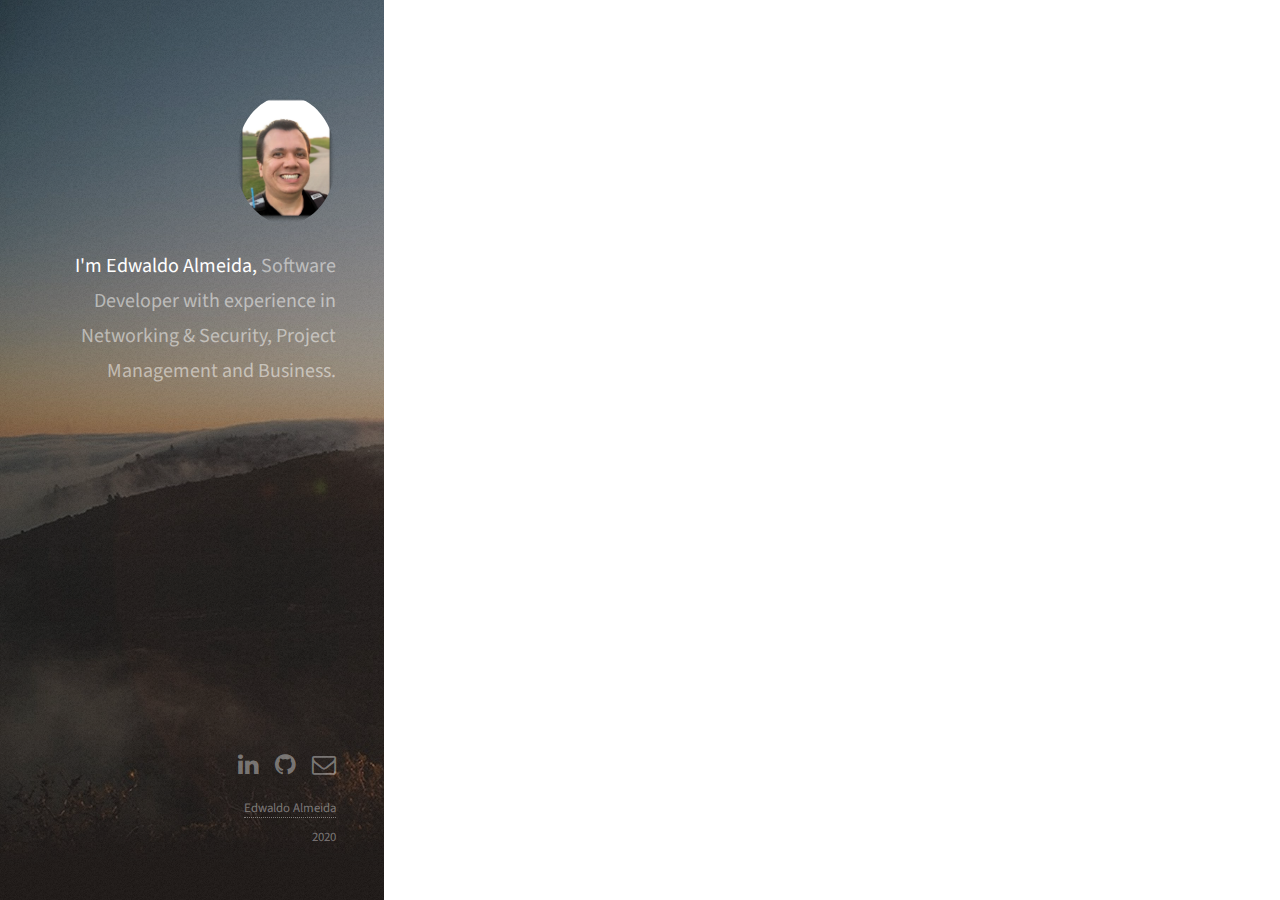
<file: 404/index.html>
<!DOCTYPE html><html><head><meta charSet="utf-8"/><meta http-equiv="x-ua-compatible" content="ie=edge"/><meta name="viewport" content="width=device-width, initial-scale=1, shrink-to-fit=no"/><style data-href="/styles.01250b0dd45c39496570.css">@import url(https://fonts.googleapis.com/css?family=Source+Sans+Pro:400,400italic);
/*!
 *  Font Awesome 4.7.0 by @davegandy - http://fontawesome.io - @fontawesome
 *  License - http://fontawesome.io/license (Font: SIL OFL 1.1, CSS: MIT License)
 */@font-face{font-family:FontAwesome;src:url(/static/fontawesome-webfont-674f50d287a8c48dc19ba404d20fe713.eot);src:url(/static/fontawesome-webfont-674f50d287a8c48dc19ba404d20fe713.eot?#iefix&v=4.7.0) format("embedded-opentype"),url(/static/fontawesome-webfont-af7ae505a9eed503f8b8e6982036873e.woff2) format("woff2"),url(/static/fontawesome-webfont-fee66e712a8a08eef5805a46892932ad.woff) format("woff"),url(/static/fontawesome-webfont-b06871f281fee6b241d60582ae9369b9.ttf) format("truetype"),url(/static/fontawesome-webfont-912ec66d7572ff821749319396470bde.svg#fontawesomeregular) format("svg");font-weight:400;font-style:normal}.fa{display:inline-block;font:normal normal normal 14px/1 FontAwesome;font-size:inherit;text-rendering:auto;-webkit-font-smoothing:antialiased;-moz-osx-font-smoothing:grayscale}.fa-lg{font-size:1.33333333em;line-height:.75em;vertical-align:-15%}.fa-2x{font-size:2em}.fa-3x{font-size:3em}.fa-4x{font-size:4em}.fa-5x{font-size:5em}.fa-fw{width:1.28571429em;text-align:center}.fa-ul{padding-left:0;margin-left:2.14285714em;list-style-type:none}.fa-ul>li{position:relative}.fa-li{position:absolute;left:-2.14285714em;width:2.14285714em;top:.14285714em;text-align:center}.fa-li.fa-lg{left:-1.85714286em}.fa-border{padding:.2em .25em .15em;border:.08em solid #eee;border-radius:.1em}.fa-pull-left{float:left}.fa-pull-right{float:right}.fa.fa-pull-left{margin-right:.3em}.fa.fa-pull-right{margin-left:.3em}.pull-right{float:right}.pull-left{float:left}.fa.pull-left{margin-right:.3em}.fa.pull-right{margin-left:.3em}.fa-spin{animation:fa-spin 2s linear infinite}.fa-pulse{animation:fa-spin 1s steps(8) infinite}@keyframes fa-spin{0%{transform:rotate(0deg)}to{transform:rotate(359deg)}}.fa-rotate-90{-ms-filter:"progid:DXImageTransform.Microsoft.BasicImage(rotation=1)";transform:rotate(90deg)}.fa-rotate-180{-ms-filter:"progid:DXImageTransform.Microsoft.BasicImage(rotation=2)";transform:rotate(180deg)}.fa-rotate-270{-ms-filter:"progid:DXImageTransform.Microsoft.BasicImage(rotation=3)";transform:rotate(270deg)}.fa-flip-horizontal{-ms-filter:"progid:DXImageTransform.Microsoft.BasicImage(rotation=0, mirror=1)";transform:scaleX(-1)}.fa-flip-vertical{-ms-filter:"progid:DXImageTransform.Microsoft.BasicImage(rotation=2, mirror=1)";transform:scaleY(-1)}:root .fa-flip-horizontal,:root .fa-flip-vertical,:root .fa-rotate-90,:root .fa-rotate-180,:root .fa-rotate-270{-webkit-filter:none;filter:none}.fa-stack{position:relative;display:inline-block;width:2em;height:2em;line-height:2em;vertical-align:middle}.fa-stack-1x,.fa-stack-2x{position:absolute;left:0;width:100%;text-align:center}.fa-stack-1x{line-height:inherit}.fa-stack-2x{font-size:2em}.fa-inverse{color:#fff}.fa-glass:before{content:"\F000"}.fa-music:before{content:"\F001"}.fa-search:before{content:"\F002"}.fa-envelope-o:before{content:"\F003"}.fa-heart:before{content:"\F004"}.fa-star:before{content:"\F005"}.fa-star-o:before{content:"\F006"}.fa-user:before{content:"\F007"}.fa-film:before{content:"\F008"}.fa-th-large:before{content:"\F009"}.fa-th:before{content:"\F00A"}.fa-th-list:before{content:"\F00B"}.fa-check:before{content:"\F00C"}.fa-close:before,.fa-remove:before,.fa-times:before{content:"\F00D"}.fa-search-plus:before{content:"\F00E"}.fa-search-minus:before{content:"\F010"}.fa-power-off:before{content:"\F011"}.fa-signal:before{content:"\F012"}.fa-cog:before,.fa-gear:before{content:"\F013"}.fa-trash-o:before{content:"\F014"}.fa-home:before{content:"\F015"}.fa-file-o:before{content:"\F016"}.fa-clock-o:before{content:"\F017"}.fa-road:before{content:"\F018"}.fa-download:before{content:"\F019"}.fa-arrow-circle-o-down:before{content:"\F01A"}.fa-arrow-circle-o-up:before{content:"\F01B"}.fa-inbox:before{content:"\F01C"}.fa-play-circle-o:before{content:"\F01D"}.fa-repeat:before,.fa-rotate-right:before{content:"\F01E"}.fa-refresh:before{content:"\F021"}.fa-list-alt:before{content:"\F022"}.fa-lock:before{content:"\F023"}.fa-flag:before{content:"\F024"}.fa-headphones:before{content:"\F025"}.fa-volume-off:before{content:"\F026"}.fa-volume-down:before{content:"\F027"}.fa-volume-up:before{content:"\F028"}.fa-qrcode:before{content:"\F029"}.fa-barcode:before{content:"\F02A"}.fa-tag:before{content:"\F02B"}.fa-tags:before{content:"\F02C"}.fa-book:before{content:"\F02D"}.fa-bookmark:before{content:"\F02E"}.fa-print:before{content:"\F02F"}.fa-camera:before{content:"\F030"}.fa-font:before{content:"\F031"}.fa-bold:before{content:"\F032"}.fa-italic:before{content:"\F033"}.fa-text-height:before{content:"\F034"}.fa-text-width:before{content:"\F035"}.fa-align-left:before{content:"\F036"}.fa-align-center:before{content:"\F037"}.fa-align-right:before{content:"\F038"}.fa-align-justify:before{content:"\F039"}.fa-list:before{content:"\F03A"}.fa-dedent:before,.fa-outdent:before{content:"\F03B"}.fa-indent:before{content:"\F03C"}.fa-video-camera:before{content:"\F03D"}.fa-image:before,.fa-photo:before,.fa-picture-o:before{content:"\F03E"}.fa-pencil:before{content:"\F040"}.fa-map-marker:before{content:"\F041"}.fa-adjust:before{content:"\F042"}.fa-tint:before{content:"\F043"}.fa-edit:before,.fa-pencil-square-o:before{content:"\F044"}.fa-share-square-o:before{content:"\F045"}.fa-check-square-o:before{content:"\F046"}.fa-arrows:before{content:"\F047"}.fa-step-backward:before{content:"\F048"}.fa-fast-backward:before{content:"\F049"}.fa-backward:before{content:"\F04A"}.fa-play:before{content:"\F04B"}.fa-pause:before{content:"\F04C"}.fa-stop:before{content:"\F04D"}.fa-forward:before{content:"\F04E"}.fa-fast-forward:before{content:"\F050"}.fa-step-forward:before{content:"\F051"}.fa-eject:before{content:"\F052"}.fa-chevron-left:before{content:"\F053"}.fa-chevron-right:before{content:"\F054"}.fa-plus-circle:before{content:"\F055"}.fa-minus-circle:before{content:"\F056"}.fa-times-circle:before{content:"\F057"}.fa-check-circle:before{content:"\F058"}.fa-question-circle:before{content:"\F059"}.fa-info-circle:before{content:"\F05A"}.fa-crosshairs:before{content:"\F05B"}.fa-times-circle-o:before{content:"\F05C"}.fa-check-circle-o:before{content:"\F05D"}.fa-ban:before{content:"\F05E"}.fa-arrow-left:before{content:"\F060"}.fa-arrow-right:before{content:"\F061"}.fa-arrow-up:before{content:"\F062"}.fa-arrow-down:before{content:"\F063"}.fa-mail-forward:before,.fa-share:before{content:"\F064"}.fa-expand:before{content:"\F065"}.fa-compress:before{content:"\F066"}.fa-plus:before{content:"\F067"}.fa-minus:before{content:"\F068"}.fa-asterisk:before{content:"\F069"}.fa-exclamation-circle:before{content:"\F06A"}.fa-gift:before{content:"\F06B"}.fa-leaf:before{content:"\F06C"}.fa-fire:before{content:"\F06D"}.fa-eye:before{content:"\F06E"}.fa-eye-slash:before{content:"\F070"}.fa-exclamation-triangle:before,.fa-warning:before{content:"\F071"}.fa-plane:before{content:"\F072"}.fa-calendar:before{content:"\F073"}.fa-random:before{content:"\F074"}.fa-comment:before{content:"\F075"}.fa-magnet:before{content:"\F076"}.fa-chevron-up:before{content:"\F077"}.fa-chevron-down:before{content:"\F078"}.fa-retweet:before{content:"\F079"}.fa-shopping-cart:before{content:"\F07A"}.fa-folder:before{content:"\F07B"}.fa-folder-open:before{content:"\F07C"}.fa-arrows-v:before{content:"\F07D"}.fa-arrows-h:before{content:"\F07E"}.fa-bar-chart-o:before,.fa-bar-chart:before{content:"\F080"}.fa-twitter-square:before{content:"\F081"}.fa-facebook-square:before{content:"\F082"}.fa-camera-retro:before{content:"\F083"}.fa-key:before{content:"\F084"}.fa-cogs:before,.fa-gears:before{content:"\F085"}.fa-comments:before{content:"\F086"}.fa-thumbs-o-up:before{content:"\F087"}.fa-thumbs-o-down:before{content:"\F088"}.fa-star-half:before{content:"\F089"}.fa-heart-o:before{content:"\F08A"}.fa-sign-out:before{content:"\F08B"}.fa-linkedin-square:before{content:"\F08C"}.fa-thumb-tack:before{content:"\F08D"}.fa-external-link:before{content:"\F08E"}.fa-sign-in:before{content:"\F090"}.fa-trophy:before{content:"\F091"}.fa-github-square:before{content:"\F092"}.fa-upload:before{content:"\F093"}.fa-lemon-o:before{content:"\F094"}.fa-phone:before{content:"\F095"}.fa-square-o:before{content:"\F096"}.fa-bookmark-o:before{content:"\F097"}.fa-phone-square:before{content:"\F098"}.fa-twitter:before{content:"\F099"}.fa-facebook-f:before,.fa-facebook:before{content:"\F09A"}.fa-github:before{content:"\F09B"}.fa-unlock:before{content:"\F09C"}.fa-credit-card:before{content:"\F09D"}.fa-feed:before,.fa-rss:before{content:"\F09E"}.fa-hdd-o:before{content:"\F0A0"}.fa-bullhorn:before{content:"\F0A1"}.fa-bell:before{content:"\F0F3"}.fa-certificate:before{content:"\F0A3"}.fa-hand-o-right:before{content:"\F0A4"}.fa-hand-o-left:before{content:"\F0A5"}.fa-hand-o-up:before{content:"\F0A6"}.fa-hand-o-down:before{content:"\F0A7"}.fa-arrow-circle-left:before{content:"\F0A8"}.fa-arrow-circle-right:before{content:"\F0A9"}.fa-arrow-circle-up:before{content:"\F0AA"}.fa-arrow-circle-down:before{content:"\F0AB"}.fa-globe:before{content:"\F0AC"}.fa-wrench:before{content:"\F0AD"}.fa-tasks:before{content:"\F0AE"}.fa-filter:before{content:"\F0B0"}.fa-briefcase:before{content:"\F0B1"}.fa-arrows-alt:before{content:"\F0B2"}.fa-group:before,.fa-users:before{content:"\F0C0"}.fa-chain:before,.fa-link:before{content:"\F0C1"}.fa-cloud:before{content:"\F0C2"}.fa-flask:before{content:"\F0C3"}.fa-cut:before,.fa-scissors:before{content:"\F0C4"}.fa-copy:before,.fa-files-o:before{content:"\F0C5"}.fa-paperclip:before{content:"\F0C6"}.fa-floppy-o:before,.fa-save:before{content:"\F0C7"}.fa-square:before{content:"\F0C8"}.fa-bars:before,.fa-navicon:before,.fa-reorder:before{content:"\F0C9"}.fa-list-ul:before{content:"\F0CA"}.fa-list-ol:before{content:"\F0CB"}.fa-strikethrough:before{content:"\F0CC"}.fa-underline:before{content:"\F0CD"}.fa-table:before{content:"\F0CE"}.fa-magic:before{content:"\F0D0"}.fa-truck:before{content:"\F0D1"}.fa-pinterest:before{content:"\F0D2"}.fa-pinterest-square:before{content:"\F0D3"}.fa-google-plus-square:before{content:"\F0D4"}.fa-google-plus:before{content:"\F0D5"}.fa-money:before{content:"\F0D6"}.fa-caret-down:before{content:"\F0D7"}.fa-caret-up:before{content:"\F0D8"}.fa-caret-left:before{content:"\F0D9"}.fa-caret-right:before{content:"\F0DA"}.fa-columns:before{content:"\F0DB"}.fa-sort:before,.fa-unsorted:before{content:"\F0DC"}.fa-sort-desc:before,.fa-sort-down:before{content:"\F0DD"}.fa-sort-asc:before,.fa-sort-up:before{content:"\F0DE"}.fa-envelope:before{content:"\F0E0"}.fa-linkedin:before{content:"\F0E1"}.fa-rotate-left:before,.fa-undo:before{content:"\F0E2"}.fa-gavel:before,.fa-legal:before{content:"\F0E3"}.fa-dashboard:before,.fa-tachometer:before{content:"\F0E4"}.fa-comment-o:before{content:"\F0E5"}.fa-comments-o:before{content:"\F0E6"}.fa-bolt:before,.fa-flash:before{content:"\F0E7"}.fa-sitemap:before{content:"\F0E8"}.fa-umbrella:before{content:"\F0E9"}.fa-clipboard:before,.fa-paste:before{content:"\F0EA"}.fa-lightbulb-o:before{content:"\F0EB"}.fa-exchange:before{content:"\F0EC"}.fa-cloud-download:before{content:"\F0ED"}.fa-cloud-upload:before{content:"\F0EE"}.fa-user-md:before{content:"\F0F0"}.fa-stethoscope:before{content:"\F0F1"}.fa-suitcase:before{content:"\F0F2"}.fa-bell-o:before{content:"\F0A2"}.fa-coffee:before{content:"\F0F4"}.fa-cutlery:before{content:"\F0F5"}.fa-file-text-o:before{content:"\F0F6"}.fa-building-o:before{content:"\F0F7"}.fa-hospital-o:before{content:"\F0F8"}.fa-ambulance:before{content:"\F0F9"}.fa-medkit:before{content:"\F0FA"}.fa-fighter-jet:before{content:"\F0FB"}.fa-beer:before{content:"\F0FC"}.fa-h-square:before{content:"\F0FD"}.fa-plus-square:before{content:"\F0FE"}.fa-angle-double-left:before{content:"\F100"}.fa-angle-double-right:before{content:"\F101"}.fa-angle-double-up:before{content:"\F102"}.fa-angle-double-down:before{content:"\F103"}.fa-angle-left:before{content:"\F104"}.fa-angle-right:before{content:"\F105"}.fa-angle-up:before{content:"\F106"}.fa-angle-down:before{content:"\F107"}.fa-desktop:before{content:"\F108"}.fa-laptop:before{content:"\F109"}.fa-tablet:before{content:"\F10A"}.fa-mobile-phone:before,.fa-mobile:before{content:"\F10B"}.fa-circle-o:before{content:"\F10C"}.fa-quote-left:before{content:"\F10D"}.fa-quote-right:before{content:"\F10E"}.fa-spinner:before{content:"\F110"}.fa-circle:before{content:"\F111"}.fa-mail-reply:before,.fa-reply:before{content:"\F112"}.fa-github-alt:before{content:"\F113"}.fa-folder-o:before{content:"\F114"}.fa-folder-open-o:before{content:"\F115"}.fa-smile-o:before{content:"\F118"}.fa-frown-o:before{content:"\F119"}.fa-meh-o:before{content:"\F11A"}.fa-gamepad:before{content:"\F11B"}.fa-keyboard-o:before{content:"\F11C"}.fa-flag-o:before{content:"\F11D"}.fa-flag-checkered:before{content:"\F11E"}.fa-terminal:before{content:"\F120"}.fa-code:before{content:"\F121"}.fa-mail-reply-all:before,.fa-reply-all:before{content:"\F122"}.fa-star-half-empty:before,.fa-star-half-full:before,.fa-star-half-o:before{content:"\F123"}.fa-location-arrow:before{content:"\F124"}.fa-crop:before{content:"\F125"}.fa-code-fork:before{content:"\F126"}.fa-chain-broken:before,.fa-unlink:before{content:"\F127"}.fa-question:before{content:"\F128"}.fa-info:before{content:"\F129"}.fa-exclamation:before{content:"\F12A"}.fa-superscript:before{content:"\F12B"}.fa-subscript:before{content:"\F12C"}.fa-eraser:before{content:"\F12D"}.fa-puzzle-piece:before{content:"\F12E"}.fa-microphone:before{content:"\F130"}.fa-microphone-slash:before{content:"\F131"}.fa-shield:before{content:"\F132"}.fa-calendar-o:before{content:"\F133"}.fa-fire-extinguisher:before{content:"\F134"}.fa-rocket:before{content:"\F135"}.fa-maxcdn:before{content:"\F136"}.fa-chevron-circle-left:before{content:"\F137"}.fa-chevron-circle-right:before{content:"\F138"}.fa-chevron-circle-up:before{content:"\F139"}.fa-chevron-circle-down:before{content:"\F13A"}.fa-html5:before{content:"\F13B"}.fa-css3:before{content:"\F13C"}.fa-anchor:before{content:"\F13D"}.fa-unlock-alt:before{content:"\F13E"}.fa-bullseye:before{content:"\F140"}.fa-ellipsis-h:before{content:"\F141"}.fa-ellipsis-v:before{content:"\F142"}.fa-rss-square:before{content:"\F143"}.fa-play-circle:before{content:"\F144"}.fa-ticket:before{content:"\F145"}.fa-minus-square:before{content:"\F146"}.fa-minus-square-o:before{content:"\F147"}.fa-level-up:before{content:"\F148"}.fa-level-down:before{content:"\F149"}.fa-check-square:before{content:"\F14A"}.fa-pencil-square:before{content:"\F14B"}.fa-external-link-square:before{content:"\F14C"}.fa-share-square:before{content:"\F14D"}.fa-compass:before{content:"\F14E"}.fa-caret-square-o-down:before,.fa-toggle-down:before{content:"\F150"}.fa-caret-square-o-up:before,.fa-toggle-up:before{content:"\F151"}.fa-caret-square-o-right:before,.fa-toggle-right:before{content:"\F152"}.fa-eur:before,.fa-euro:before{content:"\F153"}.fa-gbp:before{content:"\F154"}.fa-dollar:before,.fa-usd:before{content:"\F155"}.fa-inr:before,.fa-rupee:before{content:"\F156"}.fa-cny:before,.fa-jpy:before,.fa-rmb:before,.fa-yen:before{content:"\F157"}.fa-rouble:before,.fa-rub:before,.fa-ruble:before{content:"\F158"}.fa-krw:before,.fa-won:before{content:"\F159"}.fa-bitcoin:before,.fa-btc:before{content:"\F15A"}.fa-file:before{content:"\F15B"}.fa-file-text:before{content:"\F15C"}.fa-sort-alpha-asc:before{content:"\F15D"}.fa-sort-alpha-desc:before{content:"\F15E"}.fa-sort-amount-asc:before{content:"\F160"}.fa-sort-amount-desc:before{content:"\F161"}.fa-sort-numeric-asc:before{content:"\F162"}.fa-sort-numeric-desc:before{content:"\F163"}.fa-thumbs-up:before{content:"\F164"}.fa-thumbs-down:before{content:"\F165"}.fa-youtube-square:before{content:"\F166"}.fa-youtube:before{content:"\F167"}.fa-xing:before{content:"\F168"}.fa-xing-square:before{content:"\F169"}.fa-youtube-play:before{content:"\F16A"}.fa-dropbox:before{content:"\F16B"}.fa-stack-overflow:before{content:"\F16C"}.fa-instagram:before{content:"\F16D"}.fa-flickr:before{content:"\F16E"}.fa-adn:before{content:"\F170"}.fa-bitbucket:before{content:"\F171"}.fa-bitbucket-square:before{content:"\F172"}.fa-tumblr:before{content:"\F173"}.fa-tumblr-square:before{content:"\F174"}.fa-long-arrow-down:before{content:"\F175"}.fa-long-arrow-up:before{content:"\F176"}.fa-long-arrow-left:before{content:"\F177"}.fa-long-arrow-right:before{content:"\F178"}.fa-apple:before{content:"\F179"}.fa-windows:before{content:"\F17A"}.fa-android:before{content:"\F17B"}.fa-linux:before{content:"\F17C"}.fa-dribbble:before{content:"\F17D"}.fa-skype:before{content:"\F17E"}.fa-foursquare:before{content:"\F180"}.fa-trello:before{content:"\F181"}.fa-female:before{content:"\F182"}.fa-male:before{content:"\F183"}.fa-gittip:before,.fa-gratipay:before{content:"\F184"}.fa-sun-o:before{content:"\F185"}.fa-moon-o:before{content:"\F186"}.fa-archive:before{content:"\F187"}.fa-bug:before{content:"\F188"}.fa-vk:before{content:"\F189"}.fa-weibo:before{content:"\F18A"}.fa-renren:before{content:"\F18B"}.fa-pagelines:before{content:"\F18C"}.fa-stack-exchange:before{content:"\F18D"}.fa-arrow-circle-o-right:before{content:"\F18E"}.fa-arrow-circle-o-left:before{content:"\F190"}.fa-caret-square-o-left:before,.fa-toggle-left:before{content:"\F191"}.fa-dot-circle-o:before{content:"\F192"}.fa-wheelchair:before{content:"\F193"}.fa-vimeo-square:before{content:"\F194"}.fa-try:before,.fa-turkish-lira:before{content:"\F195"}.fa-plus-square-o:before{content:"\F196"}.fa-space-shuttle:before{content:"\F197"}.fa-slack:before{content:"\F198"}.fa-envelope-square:before{content:"\F199"}.fa-wordpress:before{content:"\F19A"}.fa-openid:before{content:"\F19B"}.fa-bank:before,.fa-institution:before,.fa-university:before{content:"\F19C"}.fa-graduation-cap:before,.fa-mortar-board:before{content:"\F19D"}.fa-yahoo:before{content:"\F19E"}.fa-google:before{content:"\F1A0"}.fa-reddit:before{content:"\F1A1"}.fa-reddit-square:before{content:"\F1A2"}.fa-stumbleupon-circle:before{content:"\F1A3"}.fa-stumbleupon:before{content:"\F1A4"}.fa-delicious:before{content:"\F1A5"}.fa-digg:before{content:"\F1A6"}.fa-pied-piper-pp:before{content:"\F1A7"}.fa-pied-piper-alt:before{content:"\F1A8"}.fa-drupal:before{content:"\F1A9"}.fa-joomla:before{content:"\F1AA"}.fa-language:before{content:"\F1AB"}.fa-fax:before{content:"\F1AC"}.fa-building:before{content:"\F1AD"}.fa-child:before{content:"\F1AE"}.fa-paw:before{content:"\F1B0"}.fa-spoon:before{content:"\F1B1"}.fa-cube:before{content:"\F1B2"}.fa-cubes:before{content:"\F1B3"}.fa-behance:before{content:"\F1B4"}.fa-behance-square:before{content:"\F1B5"}.fa-steam:before{content:"\F1B6"}.fa-steam-square:before{content:"\F1B7"}.fa-recycle:before{content:"\F1B8"}.fa-automobile:before,.fa-car:before{content:"\F1B9"}.fa-cab:before,.fa-taxi:before{content:"\F1BA"}.fa-tree:before{content:"\F1BB"}.fa-spotify:before{content:"\F1BC"}.fa-deviantart:before{content:"\F1BD"}.fa-soundcloud:before{content:"\F1BE"}.fa-database:before{content:"\F1C0"}.fa-file-pdf-o:before{content:"\F1C1"}.fa-file-word-o:before{content:"\F1C2"}.fa-file-excel-o:before{content:"\F1C3"}.fa-file-powerpoint-o:before{content:"\F1C4"}.fa-file-image-o:before,.fa-file-photo-o:before,.fa-file-picture-o:before{content:"\F1C5"}.fa-file-archive-o:before,.fa-file-zip-o:before{content:"\F1C6"}.fa-file-audio-o:before,.fa-file-sound-o:before{content:"\F1C7"}.fa-file-movie-o:before,.fa-file-video-o:before{content:"\F1C8"}.fa-file-code-o:before{content:"\F1C9"}.fa-vine:before{content:"\F1CA"}.fa-codepen:before{content:"\F1CB"}.fa-jsfiddle:before{content:"\F1CC"}.fa-life-bouy:before,.fa-life-buoy:before,.fa-life-ring:before,.fa-life-saver:before,.fa-support:before{content:"\F1CD"}.fa-circle-o-notch:before{content:"\F1CE"}.fa-ra:before,.fa-rebel:before,.fa-resistance:before{content:"\F1D0"}.fa-empire:before,.fa-ge:before{content:"\F1D1"}.fa-git-square:before{content:"\F1D2"}.fa-git:before{content:"\F1D3"}.fa-hacker-news:before,.fa-y-combinator-square:before,.fa-yc-square:before{content:"\F1D4"}.fa-tencent-weibo:before{content:"\F1D5"}.fa-qq:before{content:"\F1D6"}.fa-wechat:before,.fa-weixin:before{content:"\F1D7"}.fa-paper-plane:before,.fa-send:before{content:"\F1D8"}.fa-paper-plane-o:before,.fa-send-o:before{content:"\F1D9"}.fa-history:before{content:"\F1DA"}.fa-circle-thin:before{content:"\F1DB"}.fa-header:before{content:"\F1DC"}.fa-paragraph:before{content:"\F1DD"}.fa-sliders:before{content:"\F1DE"}.fa-share-alt:before{content:"\F1E0"}.fa-share-alt-square:before{content:"\F1E1"}.fa-bomb:before{content:"\F1E2"}.fa-futbol-o:before,.fa-soccer-ball-o:before{content:"\F1E3"}.fa-tty:before{content:"\F1E4"}.fa-binoculars:before{content:"\F1E5"}.fa-plug:before{content:"\F1E6"}.fa-slideshare:before{content:"\F1E7"}.fa-twitch:before{content:"\F1E8"}.fa-yelp:before{content:"\F1E9"}.fa-newspaper-o:before{content:"\F1EA"}.fa-wifi:before{content:"\F1EB"}.fa-calculator:before{content:"\F1EC"}.fa-paypal:before{content:"\F1ED"}.fa-google-wallet:before{content:"\F1EE"}.fa-cc-visa:before{content:"\F1F0"}.fa-cc-mastercard:before{content:"\F1F1"}.fa-cc-discover:before{content:"\F1F2"}.fa-cc-amex:before{content:"\F1F3"}.fa-cc-paypal:before{content:"\F1F4"}.fa-cc-stripe:before{content:"\F1F5"}.fa-bell-slash:before{content:"\F1F6"}.fa-bell-slash-o:before{content:"\F1F7"}.fa-trash:before{content:"\F1F8"}.fa-copyright:before{content:"\F1F9"}.fa-at:before{content:"\F1FA"}.fa-eyedropper:before{content:"\F1FB"}.fa-paint-brush:before{content:"\F1FC"}.fa-birthday-cake:before{content:"\F1FD"}.fa-area-chart:before{content:"\F1FE"}.fa-pie-chart:before{content:"\F200"}.fa-line-chart:before{content:"\F201"}.fa-lastfm:before{content:"\F202"}.fa-lastfm-square:before{content:"\F203"}.fa-toggle-off:before{content:"\F204"}.fa-toggle-on:before{content:"\F205"}.fa-bicycle:before{content:"\F206"}.fa-bus:before{content:"\F207"}.fa-ioxhost:before{content:"\F208"}.fa-angellist:before{content:"\F209"}.fa-cc:before{content:"\F20A"}.fa-ils:before,.fa-shekel:before,.fa-sheqel:before{content:"\F20B"}.fa-meanpath:before{content:"\F20C"}.fa-buysellads:before{content:"\F20D"}.fa-connectdevelop:before{content:"\F20E"}.fa-dashcube:before{content:"\F210"}.fa-forumbee:before{content:"\F211"}.fa-leanpub:before{content:"\F212"}.fa-sellsy:before{content:"\F213"}.fa-shirtsinbulk:before{content:"\F214"}.fa-simplybuilt:before{content:"\F215"}.fa-skyatlas:before{content:"\F216"}.fa-cart-plus:before{content:"\F217"}.fa-cart-arrow-down:before{content:"\F218"}.fa-diamond:before{content:"\F219"}.fa-ship:before{content:"\F21A"}.fa-user-secret:before{content:"\F21B"}.fa-motorcycle:before{content:"\F21C"}.fa-street-view:before{content:"\F21D"}.fa-heartbeat:before{content:"\F21E"}.fa-venus:before{content:"\F221"}.fa-mars:before{content:"\F222"}.fa-mercury:before{content:"\F223"}.fa-intersex:before,.fa-transgender:before{content:"\F224"}.fa-transgender-alt:before{content:"\F225"}.fa-venus-double:before{content:"\F226"}.fa-mars-double:before{content:"\F227"}.fa-venus-mars:before{content:"\F228"}.fa-mars-stroke:before{content:"\F229"}.fa-mars-stroke-v:before{content:"\F22A"}.fa-mars-stroke-h:before{content:"\F22B"}.fa-neuter:before{content:"\F22C"}.fa-genderless:before{content:"\F22D"}.fa-facebook-official:before{content:"\F230"}.fa-pinterest-p:before{content:"\F231"}.fa-whatsapp:before{content:"\F232"}.fa-server:before{content:"\F233"}.fa-user-plus:before{content:"\F234"}.fa-user-times:before{content:"\F235"}.fa-bed:before,.fa-hotel:before{content:"\F236"}.fa-viacoin:before{content:"\F237"}.fa-train:before{content:"\F238"}.fa-subway:before{content:"\F239"}.fa-medium:before{content:"\F23A"}.fa-y-combinator:before,.fa-yc:before{content:"\F23B"}.fa-optin-monster:before{content:"\F23C"}.fa-opencart:before{content:"\F23D"}.fa-expeditedssl:before{content:"\F23E"}.fa-battery-4:before,.fa-battery-full:before,.fa-battery:before{content:"\F240"}.fa-battery-3:before,.fa-battery-three-quarters:before{content:"\F241"}.fa-battery-2:before,.fa-battery-half:before{content:"\F242"}.fa-battery-1:before,.fa-battery-quarter:before{content:"\F243"}.fa-battery-0:before,.fa-battery-empty:before{content:"\F244"}.fa-mouse-pointer:before{content:"\F245"}.fa-i-cursor:before{content:"\F246"}.fa-object-group:before{content:"\F247"}.fa-object-ungroup:before{content:"\F248"}.fa-sticky-note:before{content:"\F249"}.fa-sticky-note-o:before{content:"\F24A"}.fa-cc-jcb:before{content:"\F24B"}.fa-cc-diners-club:before{content:"\F24C"}.fa-clone:before{content:"\F24D"}.fa-balance-scale:before{content:"\F24E"}.fa-hourglass-o:before{content:"\F250"}.fa-hourglass-1:before,.fa-hourglass-start:before{content:"\F251"}.fa-hourglass-2:before,.fa-hourglass-half:before{content:"\F252"}.fa-hourglass-3:before,.fa-hourglass-end:before{content:"\F253"}.fa-hourglass:before{content:"\F254"}.fa-hand-grab-o:before,.fa-hand-rock-o:before{content:"\F255"}.fa-hand-paper-o:before,.fa-hand-stop-o:before{content:"\F256"}.fa-hand-scissors-o:before{content:"\F257"}.fa-hand-lizard-o:before{content:"\F258"}.fa-hand-spock-o:before{content:"\F259"}.fa-hand-pointer-o:before{content:"\F25A"}.fa-hand-peace-o:before{content:"\F25B"}.fa-trademark:before{content:"\F25C"}.fa-registered:before{content:"\F25D"}.fa-creative-commons:before{content:"\F25E"}.fa-gg:before{content:"\F260"}.fa-gg-circle:before{content:"\F261"}.fa-tripadvisor:before{content:"\F262"}.fa-odnoklassniki:before{content:"\F263"}.fa-odnoklassniki-square:before{content:"\F264"}.fa-get-pocket:before{content:"\F265"}.fa-wikipedia-w:before{content:"\F266"}.fa-safari:before{content:"\F267"}.fa-chrome:before{content:"\F268"}.fa-firefox:before{content:"\F269"}.fa-opera:before{content:"\F26A"}.fa-internet-explorer:before{content:"\F26B"}.fa-television:before,.fa-tv:before{content:"\F26C"}.fa-contao:before{content:"\F26D"}.fa-500px:before{content:"\F26E"}.fa-amazon:before{content:"\F270"}.fa-calendar-plus-o:before{content:"\F271"}.fa-calendar-minus-o:before{content:"\F272"}.fa-calendar-times-o:before{content:"\F273"}.fa-calendar-check-o:before{content:"\F274"}.fa-industry:before{content:"\F275"}.fa-map-pin:before{content:"\F276"}.fa-map-signs:before{content:"\F277"}.fa-map-o:before{content:"\F278"}.fa-map:before{content:"\F279"}.fa-commenting:before{content:"\F27A"}.fa-commenting-o:before{content:"\F27B"}.fa-houzz:before{content:"\F27C"}.fa-vimeo:before{content:"\F27D"}.fa-black-tie:before{content:"\F27E"}.fa-fonticons:before{content:"\F280"}.fa-reddit-alien:before{content:"\F281"}.fa-edge:before{content:"\F282"}.fa-credit-card-alt:before{content:"\F283"}.fa-codiepie:before{content:"\F284"}.fa-modx:before{content:"\F285"}.fa-fort-awesome:before{content:"\F286"}.fa-usb:before{content:"\F287"}.fa-product-hunt:before{content:"\F288"}.fa-mixcloud:before{content:"\F289"}.fa-scribd:before{content:"\F28A"}.fa-pause-circle:before{content:"\F28B"}.fa-pause-circle-o:before{content:"\F28C"}.fa-stop-circle:before{content:"\F28D"}.fa-stop-circle-o:before{content:"\F28E"}.fa-shopping-bag:before{content:"\F290"}.fa-shopping-basket:before{content:"\F291"}.fa-hashtag:before{content:"\F292"}.fa-bluetooth:before{content:"\F293"}.fa-bluetooth-b:before{content:"\F294"}.fa-percent:before{content:"\F295"}.fa-gitlab:before{content:"\F296"}.fa-wpbeginner:before{content:"\F297"}.fa-wpforms:before{content:"\F298"}.fa-envira:before{content:"\F299"}.fa-universal-access:before{content:"\F29A"}.fa-wheelchair-alt:before{content:"\F29B"}.fa-question-circle-o:before{content:"\F29C"}.fa-blind:before{content:"\F29D"}.fa-audio-description:before{content:"\F29E"}.fa-volume-control-phone:before{content:"\F2A0"}.fa-braille:before{content:"\F2A1"}.fa-assistive-listening-systems:before{content:"\F2A2"}.fa-american-sign-language-interpreting:before,.fa-asl-interpreting:before{content:"\F2A3"}.fa-deaf:before,.fa-deafness:before,.fa-hard-of-hearing:before{content:"\F2A4"}.fa-glide:before{content:"\F2A5"}.fa-glide-g:before{content:"\F2A6"}.fa-sign-language:before,.fa-signing:before{content:"\F2A7"}.fa-low-vision:before{content:"\F2A8"}.fa-viadeo:before{content:"\F2A9"}.fa-viadeo-square:before{content:"\F2AA"}.fa-snapchat:before{content:"\F2AB"}.fa-snapchat-ghost:before{content:"\F2AC"}.fa-snapchat-square:before{content:"\F2AD"}.fa-pied-piper:before{content:"\F2AE"}.fa-first-order:before{content:"\F2B0"}.fa-yoast:before{content:"\F2B1"}.fa-themeisle:before{content:"\F2B2"}.fa-google-plus-circle:before,.fa-google-plus-official:before{content:"\F2B3"}.fa-fa:before,.fa-font-awesome:before{content:"\F2B4"}.fa-handshake-o:before{content:"\F2B5"}.fa-envelope-open:before{content:"\F2B6"}.fa-envelope-open-o:before{content:"\F2B7"}.fa-linode:before{content:"\F2B8"}.fa-address-book:before{content:"\F2B9"}.fa-address-book-o:before{content:"\F2BA"}.fa-address-card:before,.fa-vcard:before{content:"\F2BB"}.fa-address-card-o:before,.fa-vcard-o:before{content:"\F2BC"}.fa-user-circle:before{content:"\F2BD"}.fa-user-circle-o:before{content:"\F2BE"}.fa-user-o:before{content:"\F2C0"}.fa-id-badge:before{content:"\F2C1"}.fa-drivers-license:before,.fa-id-card:before{content:"\F2C2"}.fa-drivers-license-o:before,.fa-id-card-o:before{content:"\F2C3"}.fa-quora:before{content:"\F2C4"}.fa-free-code-camp:before{content:"\F2C5"}.fa-telegram:before{content:"\F2C6"}.fa-thermometer-4:before,.fa-thermometer-full:before,.fa-thermometer:before{content:"\F2C7"}.fa-thermometer-3:before,.fa-thermometer-three-quarters:before{content:"\F2C8"}.fa-thermometer-2:before,.fa-thermometer-half:before{content:"\F2C9"}.fa-thermometer-1:before,.fa-thermometer-quarter:before{content:"\F2CA"}.fa-thermometer-0:before,.fa-thermometer-empty:before{content:"\F2CB"}.fa-shower:before{content:"\F2CC"}.fa-bath:before,.fa-bathtub:before,.fa-s15:before{content:"\F2CD"}.fa-podcast:before{content:"\F2CE"}.fa-window-maximize:before{content:"\F2D0"}.fa-window-minimize:before{content:"\F2D1"}.fa-window-restore:before{content:"\F2D2"}.fa-times-rectangle:before,.fa-window-close:before{content:"\F2D3"}.fa-times-rectangle-o:before,.fa-window-close-o:before{content:"\F2D4"}.fa-bandcamp:before{content:"\F2D5"}.fa-grav:before{content:"\F2D6"}.fa-etsy:before{content:"\F2D7"}.fa-imdb:before{content:"\F2D8"}.fa-ravelry:before{content:"\F2D9"}.fa-eercast:before{content:"\F2DA"}.fa-microchip:before{content:"\F2DB"}.fa-snowflake-o:before{content:"\F2DC"}.fa-superpowers:before{content:"\F2DD"}.fa-wpexplorer:before{content:"\F2DE"}.fa-meetup:before{content:"\F2E0"}.sr-only{position:absolute;width:1px;height:1px;padding:0;margin:-1px;overflow:hidden;clip:rect(0,0,0,0);border:0}.sr-only-focusable:active,.sr-only-focusable:focus{position:static;width:auto;height:auto;margin:0;overflow:visible;clip:auto}a,abbr,acronym,address,applet,article,aside,audio,b,big,blockquote,body,canvas,caption,center,cite,code,dd,del,details,dfn,div,dl,dt,em,embed,fieldset,figcaption,figure,footer,form,h1,h2,h3,h4,h5,h6,header,hgroup,html,i,iframe,img,ins,kbd,label,legend,li,mark,menu,nav,object,ol,output,p,pre,q,ruby,s,samp,section,small,span,strike,strong,sub,summary,sup,table,tbody,td,tfoot,th,thead,time,tr,tt,u,ul,var,video{margin:0;padding:0;border:0;font-size:100%;font:inherit;vertical-align:baseline}article,aside,details,figcaption,figure,footer,header,hgroup,menu,nav,section{display:block}body{line-height:1}ol,ul{list-style:none}blockquote,q{quotes:none}blockquote:after,blockquote:before,q:after,q:before{content:"";content:none}table{border-collapse:collapse;border-spacing:0}body{-webkit-text-size-adjust:none}*,:after,:before{box-sizing:border-box}.container{margin-left:auto;margin-right:auto}.container.\31 25\25{width:100%;max-width:1200px;min-width:960px}.container.\37 5\25{width:720px}.container.\35 0\25{width:480px}.container.\32 5\25{width:240px}.container{width:960px}@media screen and (max-width:1800px){.container.\31 25\25{width:100%;max-width:1200px;min-width:960px}.container.\37 5\25{width:720px}.container.\35 0\25{width:480px}.container.\32 5\25{width:240px}.container{width:960px}}@media screen and (max-width:1280px){.container.\31 25\25{width:100%;max-width:1200px;min-width:960px}.container.\37 5\25{width:720px}.container.\35 0\25{width:480px}.container.\32 5\25{width:240px}.container{width:960px}}@media screen and (max-width:980px){.container.\31 25\25{width:100%;max-width:1200px;min-width:960px}.container.\37 5\25{width:720px}.container.\35 0\25{width:480px}.container.\32 5\25{width:240px}.container{width:960px}}@media screen and (max-width:736px){.container.\31 25\25{width:100%;max-width:1200px;min-width:960px}.container.\37 5\25{width:720px}.container.\35 0\25{width:480px}.container.\32 5\25{width:240px}.container{width:960px}}@media screen and (max-width:480px){.container.\31 25\25{width:100%;max-width:1200px;min-width:960px}.container.\37 5\25{width:720px}.container.\35 0\25{width:480px}.container.\32 5\25{width:240px}.container{width:960px}}.row{border-bottom:1px solid transparent}.row,.row>*{box-sizing:border-box}.row>*{float:left}.row:after,.row:before{content:"";display:block;clear:both;height:0}.row.uniform>*>:first-child{margin-top:0}.row.uniform>*>:last-child{margin-bottom:0}.row.\30 \25>*{padding:0}.row.\30 \25{margin:0 0 -1px}.row.uniform.\30 \25>*{padding:0}.row.uniform.\30 \25{margin:0 0 -1px}.row>*{padding:0 0 0 2.5em}.row{margin:0 0 -1px -2.5em}.row.uniform>*{padding:2.5em 0 0 2.5em}.row.uniform{margin:-2.5em 0 -1px -2.5em}.row.\32 00\25>*{padding:0 0 0 5em}.row.\32 00\25{margin:0 0 -1px -5em}.row.uniform.\32 00\25>*{padding:5em 0 0 5em}.row.uniform.\32 00\25{margin:-5em 0 -1px -5em}.row.\31 50\25>*{padding:0 0 0 3.75em}.row.\31 50\25{margin:0 0 -1px -3.75em}.row.uniform.\31 50\25>*{padding:3.75em 0 0 3.75em}.row.uniform.\31 50\25{margin:-3.75em 0 -1px -3.75em}.row.\35 0\25>*{padding:0 0 0 1.25em}.row.\35 0\25{margin:0 0 -1px -1.25em}.row.uniform.\35 0\25>*{padding:1.25em 0 0 1.25em}.row.uniform.\35 0\25{margin:-1.25em 0 -1px -1.25em}.row.\32 5\25>*{padding:0 0 0 .625em}.row.\32 5\25{margin:0 0 -1px -.625em}.row.uniform.\32 5\25>*{padding:.625em 0 0 .625em}.row.uniform.\32 5\25{margin:-.625em 0 -1px -.625em}.\31 2u,.\31 2u24{width:100%;clear:none;margin-left:0}.\31 1u,.\31 1u24{width:91.6666666667%;clear:none;margin-left:0}.\31 0u,.\31 0u24{width:83.3333333333%;clear:none;margin-left:0}.\39 u,.\39 u24{width:75%;clear:none;margin-left:0}.\38 u,.\38 u24{width:66.6666666667%;clear:none;margin-left:0}.\37 u,.\37 u24{width:58.3333333333%;clear:none;margin-left:0}.\36 u,.\36 u24{width:50%;clear:none;margin-left:0}.\35 u,.\35 u24{width:41.6666666667%;clear:none;margin-left:0}.\34 u,.\34 u24{width:33.3333333333%;clear:none;margin-left:0}.\33 u,.\33 u24{width:25%;clear:none;margin-left:0}.\32 u,.\32 u24{width:16.6666666667%;clear:none;margin-left:0}.\31 u,.\31 u24{width:8.3333333333%;clear:none;margin-left:0}.\31 0u24+*,.\31 1u24+*,.\31 2u24+*,.\31 u24+*,.\32 u24+*,.\33 u24+*,.\34 u24+*,.\35 u24+*,.\36 u24+*,.\37 u24+*,.\38 u24+*,.\39 u24+*{clear:left}.-11u{margin-left:91.6666666667%}.-10u{margin-left:83.3333333333%}.-9u{margin-left:75%}.-8u{margin-left:66.6666666667%}.-7u{margin-left:58.3333333333%}.-6u{margin-left:50%}.-5u{margin-left:41.6666666667%}.-4u{margin-left:33.3333333333%}.-3u{margin-left:25%}.-2u{margin-left:16.6666666667%}.-1u{margin-left:8.3333333333%}@media screen and (max-width:1800px){.row>*{padding:0 0 0 2.5em}.row{margin:0 0 -1px -2.5em}.row.uniform>*{padding:2.5em 0 0 2.5em}.row.uniform{margin:-2.5em 0 -1px -2.5em}.row.\32 00\25>*{padding:0 0 0 5em}.row.\32 00\25{margin:0 0 -1px -5em}.row.uniform.\32 00\25>*{padding:5em 0 0 5em}.row.uniform.\32 00\25{margin:-5em 0 -1px -5em}.row.\31 50\25>*{padding:0 0 0 3.75em}.row.\31 50\25{margin:0 0 -1px -3.75em}.row.uniform.\31 50\25>*{padding:3.75em 0 0 3.75em}.row.uniform.\31 50\25{margin:-3.75em 0 -1px -3.75em}.row.\35 0\25>*{padding:0 0 0 1.25em}.row.\35 0\25{margin:0 0 -1px -1.25em}.row.uniform.\35 0\25>*{padding:1.25em 0 0 1.25em}.row.uniform.\35 0\25{margin:-1.25em 0 -1px -1.25em}.row.\32 5\25>*{padding:0 0 0 .625em}.row.\32 5\25{margin:0 0 -1px -.625em}.row.uniform.\32 5\25>*{padding:.625em 0 0 .625em}.row.uniform.\32 5\25{margin:-.625em 0 -1px -.625em}.\31 2u28xlarge29,.\31 2u2428xlarge29{width:100%;clear:none;margin-left:0}.\31 1u28xlarge29,.\31 1u2428xlarge29{width:91.6666666667%;clear:none;margin-left:0}.\31 0u28xlarge29,.\31 0u2428xlarge29{width:83.3333333333%;clear:none;margin-left:0}.\39 u28xlarge29,.\39 u2428xlarge29{width:75%;clear:none;margin-left:0}.\38 u28xlarge29,.\38 u2428xlarge29{width:66.6666666667%;clear:none;margin-left:0}.\37 u28xlarge29,.\37 u2428xlarge29{width:58.3333333333%;clear:none;margin-left:0}.\36 u28xlarge29,.\36 u2428xlarge29{width:50%;clear:none;margin-left:0}.\35 u28xlarge29,.\35 u2428xlarge29{width:41.6666666667%;clear:none;margin-left:0}.\34 u28xlarge29,.\34 u2428xlarge29{width:33.3333333333%;clear:none;margin-left:0}.\33 u28xlarge29,.\33 u2428xlarge29{width:25%;clear:none;margin-left:0}.\32 u28xlarge29,.\32 u2428xlarge29{width:16.6666666667%;clear:none;margin-left:0}.\31 u28xlarge29,.\31 u2428xlarge29{width:8.3333333333%;clear:none;margin-left:0}.\31 0u2428xlarge29+*,.\31 1u2428xlarge29+*,.\31 2u2428xlarge29+*,.\31 u2428xlarge29+*,.\32 u2428xlarge29+*,.\33 u2428xlarge29+*,.\34 u2428xlarge29+*,.\35 u2428xlarge29+*,.\36 u2428xlarge29+*,.\37 u2428xlarge29+*,.\38 u2428xlarge29+*,.\39 u2428xlarge29+*{clear:left}.-11u28xlarge29{margin-left:91.6666666667%}.-10u28xlarge29{margin-left:83.3333333333%}.-9u28xlarge29{margin-left:75%}.-8u28xlarge29{margin-left:66.6666666667%}.-7u28xlarge29{margin-left:58.3333333333%}.-6u28xlarge29{margin-left:50%}.-5u28xlarge29{margin-left:41.6666666667%}.-4u28xlarge29{margin-left:33.3333333333%}.-3u28xlarge29{margin-left:25%}.-2u28xlarge29{margin-left:16.6666666667%}.-1u28xlarge29{margin-left:8.3333333333%}}@media screen and (max-width:1280px){.row>*{padding:0 0 0 2em}.row{margin:0 0 -1px -2em}.row.uniform>*{padding:2em 0 0 2em}.row.uniform{margin:-2em 0 -1px -2em}.row.\32 00\25>*{padding:0 0 0 4em}.row.\32 00\25{margin:0 0 -1px -4em}.row.uniform.\32 00\25>*{padding:4em 0 0 4em}.row.uniform.\32 00\25{margin:-4em 0 -1px -4em}.row.\31 50\25>*{padding:0 0 0 3em}.row.\31 50\25{margin:0 0 -1px -3em}.row.uniform.\31 50\25>*{padding:3em 0 0 3em}.row.uniform.\31 50\25{margin:-3em 0 -1px -3em}.row.\35 0\25>*{padding:0 0 0 1em}.row.\35 0\25{margin:0 0 -1px -1em}.row.uniform.\35 0\25>*{padding:1em 0 0 1em}.row.uniform.\35 0\25{margin:-1em 0 -1px -1em}.row.\32 5\25>*{padding:0 0 0 .5em}.row.\32 5\25{margin:0 0 -1px -.5em}.row.uniform.\32 5\25>*{padding:.5em 0 0 .5em}.row.uniform.\32 5\25{margin:-.5em 0 -1px -.5em}.\31 2u28large29,.\31 2u2428large29{width:100%;clear:none;margin-left:0}.\31 1u28large29,.\31 1u2428large29{width:91.6666666667%;clear:none;margin-left:0}.\31 0u28large29,.\31 0u2428large29{width:83.3333333333%;clear:none;margin-left:0}.\39 u28large29,.\39 u2428large29{width:75%;clear:none;margin-left:0}.\38 u28large29,.\38 u2428large29{width:66.6666666667%;clear:none;margin-left:0}.\37 u28large29,.\37 u2428large29{width:58.3333333333%;clear:none;margin-left:0}.\36 u28large29,.\36 u2428large29{width:50%;clear:none;margin-left:0}.\35 u28large29,.\35 u2428large29{width:41.6666666667%;clear:none;margin-left:0}.\34 u28large29,.\34 u2428large29{width:33.3333333333%;clear:none;margin-left:0}.\33 u28large29,.\33 u2428large29{width:25%;clear:none;margin-left:0}.\32 u28large29,.\32 u2428large29{width:16.6666666667%;clear:none;margin-left:0}.\31 u28large29,.\31 u2428large29{width:8.3333333333%;clear:none;margin-left:0}.\31 0u2428large29+*,.\31 1u2428large29+*,.\31 2u2428large29+*,.\31 u2428large29+*,.\32 u2428large29+*,.\33 u2428large29+*,.\34 u2428large29+*,.\35 u2428large29+*,.\36 u2428large29+*,.\37 u2428large29+*,.\38 u2428large29+*,.\39 u2428large29+*{clear:left}.-11u28large29{margin-left:91.6666666667%}.-10u28large29{margin-left:83.3333333333%}.-9u28large29{margin-left:75%}.-8u28large29{margin-left:66.6666666667%}.-7u28large29{margin-left:58.3333333333%}.-6u28large29{margin-left:50%}.-5u28large29{margin-left:41.6666666667%}.-4u28large29{margin-left:33.3333333333%}.-3u28large29{margin-left:25%}.-2u28large29{margin-left:16.6666666667%}.-1u28large29{margin-left:8.3333333333%}}@media screen and (max-width:980px){.row>*{padding:0 0 0 2em}.row{margin:0 0 -1px -2em}.row.uniform>*{padding:2em 0 0 2em}.row.uniform{margin:-2em 0 -1px -2em}.row.\32 00\25>*{padding:0 0 0 4em}.row.\32 00\25{margin:0 0 -1px -4em}.row.uniform.\32 00\25>*{padding:4em 0 0 4em}.row.uniform.\32 00\25{margin:-4em 0 -1px -4em}.row.\31 50\25>*{padding:0 0 0 3em}.row.\31 50\25{margin:0 0 -1px -3em}.row.uniform.\31 50\25>*{padding:3em 0 0 3em}.row.uniform.\31 50\25{margin:-3em 0 -1px -3em}.row.\35 0\25>*{padding:0 0 0 1em}.row.\35 0\25{margin:0 0 -1px -1em}.row.uniform.\35 0\25>*{padding:1em 0 0 1em}.row.uniform.\35 0\25{margin:-1em 0 -1px -1em}.row.\32 5\25>*{padding:0 0 0 .5em}.row.\32 5\25{margin:0 0 -1px -.5em}.row.uniform.\32 5\25>*{padding:.5em 0 0 .5em}.row.uniform.\32 5\25{margin:-.5em 0 -1px -.5em}.\31 2u28medium29,.\31 2u2428medium29{width:100%;clear:none;margin-left:0}.\31 1u28medium29,.\31 1u2428medium29{width:91.6666666667%;clear:none;margin-left:0}.\31 0u28medium29,.\31 0u2428medium29{width:83.3333333333%;clear:none;margin-left:0}.\39 u28medium29,.\39 u2428medium29{width:75%;clear:none;margin-left:0}.\38 u28medium29,.\38 u2428medium29{width:66.6666666667%;clear:none;margin-left:0}.\37 u28medium29,.\37 u2428medium29{width:58.3333333333%;clear:none;margin-left:0}.\36 u28medium29,.\36 u2428medium29{width:50%;clear:none;margin-left:0}.\35 u28medium29,.\35 u2428medium29{width:41.6666666667%;clear:none;margin-left:0}.\34 u28medium29,.\34 u2428medium29{width:33.3333333333%;clear:none;margin-left:0}.\33 u28medium29,.\33 u2428medium29{width:25%;clear:none;margin-left:0}.\32 u28medium29,.\32 u2428medium29{width:16.6666666667%;clear:none;margin-left:0}.\31 u28medium29,.\31 u2428medium29{width:8.3333333333%;clear:none;margin-left:0}.\31 0u2428medium29+*,.\31 1u2428medium29+*,.\31 2u2428medium29+*,.\31 u2428medium29+*,.\32 u2428medium29+*,.\33 u2428medium29+*,.\34 u2428medium29+*,.\35 u2428medium29+*,.\36 u2428medium29+*,.\37 u2428medium29+*,.\38 u2428medium29+*,.\39 u2428medium29+*{clear:left}.-11u28medium29{margin-left:91.6666666667%}.-10u28medium29{margin-left:83.3333333333%}.-9u28medium29{margin-left:75%}.-8u28medium29{margin-left:66.6666666667%}.-7u28medium29{margin-left:58.3333333333%}.-6u28medium29{margin-left:50%}.-5u28medium29{margin-left:41.6666666667%}.-4u28medium29{margin-left:33.3333333333%}.-3u28medium29{margin-left:25%}.-2u28medium29{margin-left:16.6666666667%}.-1u28medium29{margin-left:8.3333333333%}}@media screen and (max-width:736px){.row>*{padding:0 0 0 1.5em}.row{margin:0 0 -1px -1.5em}.row.uniform>*{padding:1.5em 0 0 1.5em}.row.uniform{margin:-1.5em 0 -1px -1.5em}.row.\32 00\25>*{padding:0 0 0 3em}.row.\32 00\25{margin:0 0 -1px -3em}.row.uniform.\32 00\25>*{padding:3em 0 0 3em}.row.uniform.\32 00\25{margin:-3em 0 -1px -3em}.row.\31 50\25>*{padding:0 0 0 2.25em}.row.\31 50\25{margin:0 0 -1px -2.25em}.row.uniform.\31 50\25>*{padding:2.25em 0 0 2.25em}.row.uniform.\31 50\25{margin:-2.25em 0 -1px -2.25em}.row.\35 0\25>*{padding:0 0 0 .75em}.row.\35 0\25{margin:0 0 -1px -.75em}.row.uniform.\35 0\25>*{padding:.75em 0 0 .75em}.row.uniform.\35 0\25{margin:-.75em 0 -1px -.75em}.row.\32 5\25>*{padding:0 0 0 .375em}.row.\32 5\25{margin:0 0 -1px -.375em}.row.uniform.\32 5\25>*{padding:.375em 0 0 .375em}.row.uniform.\32 5\25{margin:-.375em 0 -1px -.375em}.\31 2u28small29,.\31 2u2428small29{width:100%;clear:none;margin-left:0}.\31 1u28small29,.\31 1u2428small29{width:91.6666666667%;clear:none;margin-left:0}.\31 0u28small29,.\31 0u2428small29{width:83.3333333333%;clear:none;margin-left:0}.\39 u28small29,.\39 u2428small29{width:75%;clear:none;margin-left:0}.\38 u28small29,.\38 u2428small29{width:66.6666666667%;clear:none;margin-left:0}.\37 u28small29,.\37 u2428small29{width:58.3333333333%;clear:none;margin-left:0}.\36 u28small29,.\36 u2428small29{width:50%;clear:none;margin-left:0}.\35 u28small29,.\35 u2428small29{width:41.6666666667%;clear:none;margin-left:0}.\34 u28small29,.\34 u2428small29{width:33.3333333333%;clear:none;margin-left:0}.\33 u28small29,.\33 u2428small29{width:25%;clear:none;margin-left:0}.\32 u28small29,.\32 u2428small29{width:16.6666666667%;clear:none;margin-left:0}.\31 u28small29,.\31 u2428small29{width:8.3333333333%;clear:none;margin-left:0}.\31 0u2428small29+*,.\31 1u2428small29+*,.\31 2u2428small29+*,.\31 u2428small29+*,.\32 u2428small29+*,.\33 u2428small29+*,.\34 u2428small29+*,.\35 u2428small29+*,.\36 u2428small29+*,.\37 u2428small29+*,.\38 u2428small29+*,.\39 u2428small29+*{clear:left}.-11u28small29{margin-left:91.6666666667%}.-10u28small29{margin-left:83.3333333333%}.-9u28small29{margin-left:75%}.-8u28small29{margin-left:66.6666666667%}.-7u28small29{margin-left:58.3333333333%}.-6u28small29{margin-left:50%}.-5u28small29{margin-left:41.6666666667%}.-4u28small29{margin-left:33.3333333333%}.-3u28small29{margin-left:25%}.-2u28small29{margin-left:16.6666666667%}.-1u28small29{margin-left:8.3333333333%}}@media screen and (max-width:480px){.row>*{padding:0 0 0 1.5em}.row{margin:0 0 -1px -1.5em}.row.uniform>*{padding:1.5em 0 0 1.5em}.row.uniform{margin:-1.5em 0 -1px -1.5em}.row.\32 00\25>*{padding:0 0 0 3em}.row.\32 00\25{margin:0 0 -1px -3em}.row.uniform.\32 00\25>*{padding:3em 0 0 3em}.row.uniform.\32 00\25{margin:-3em 0 -1px -3em}.row.\31 50\25>*{padding:0 0 0 2.25em}.row.\31 50\25{margin:0 0 -1px -2.25em}.row.uniform.\31 50\25>*{padding:2.25em 0 0 2.25em}.row.uniform.\31 50\25{margin:-2.25em 0 -1px -2.25em}.row.\35 0\25>*{padding:0 0 0 .75em}.row.\35 0\25{margin:0 0 -1px -.75em}.row.uniform.\35 0\25>*{padding:.75em 0 0 .75em}.row.uniform.\35 0\25{margin:-.75em 0 -1px -.75em}.row.\32 5\25>*{padding:0 0 0 .375em}.row.\32 5\25{margin:0 0 -1px -.375em}.row.uniform.\32 5\25>*{padding:.375em 0 0 .375em}.row.uniform.\32 5\25{margin:-.375em 0 -1px -.375em}.\31 2u28xsmall29,.\31 2u2428xsmall29{width:100%;clear:none;margin-left:0}.\31 1u28xsmall29,.\31 1u2428xsmall29{width:91.6666666667%;clear:none;margin-left:0}.\31 0u28xsmall29,.\31 0u2428xsmall29{width:83.3333333333%;clear:none;margin-left:0}.\39 u28xsmall29,.\39 u2428xsmall29{width:75%;clear:none;margin-left:0}.\38 u28xsmall29,.\38 u2428xsmall29{width:66.6666666667%;clear:none;margin-left:0}.\37 u28xsmall29,.\37 u2428xsmall29{width:58.3333333333%;clear:none;margin-left:0}.\36 u28xsmall29,.\36 u2428xsmall29{width:50%;clear:none;margin-left:0}.\35 u28xsmall29,.\35 u2428xsmall29{width:41.6666666667%;clear:none;margin-left:0}.\34 u28xsmall29,.\34 u2428xsmall29{width:33.3333333333%;clear:none;margin-left:0}.\33 u28xsmall29,.\33 u2428xsmall29{width:25%;clear:none;margin-left:0}.\32 u28xsmall29,.\32 u2428xsmall29{width:16.6666666667%;clear:none;margin-left:0}.\31 u28xsmall29,.\31 u2428xsmall29{width:8.3333333333%;clear:none;margin-left:0}.\31 0u2428xsmall29+*,.\31 1u2428xsmall29+*,.\31 2u2428xsmall29+*,.\31 u2428xsmall29+*,.\32 u2428xsmall29+*,.\33 u2428xsmall29+*,.\34 u2428xsmall29+*,.\35 u2428xsmall29+*,.\36 u2428xsmall29+*,.\37 u2428xsmall29+*,.\38 u2428xsmall29+*,.\39 u2428xsmall29+*{clear:left}.-11u28xsmall29{margin-left:91.6666666667%}.-10u28xsmall29{margin-left:83.3333333333%}.-9u28xsmall29{margin-left:75%}.-8u28xsmall29{margin-left:66.6666666667%}.-7u28xsmall29{margin-left:58.3333333333%}.-6u28xsmall29{margin-left:50%}.-5u28xsmall29{margin-left:41.6666666667%}.-4u28xsmall29{margin-left:33.3333333333%}.-3u28xsmall29{margin-left:25%}.-2u28xsmall29{margin-left:16.6666666667%}.-1u28xsmall29{margin-left:8.3333333333%}}body{background:#fff}body.is-loading *,body.is-loading :after,body.is-loading :before{animation:none!important;transition:none!important}body,input,select,textarea{color:#a2a2a2;font-family:Source Sans Pro,Helvetica,sans-serif;font-size:16pt;font-weight:400;line-height:1.75em}a{transition:color .2s ease-in-out,border-color .2s ease-in-out;border-bottom:1px dotted;color:#49bf9d}a,a:hover{text-decoration:none}a:hover{border-bottom-color:transparent;color:#49bf9d!important}b,strong{color:#787878;font-weight:400}em,i{font-style:italic}p{margin:0 0 2em}h1,h2,h3,h4,h5,h6{color:#787878;font-weight:400;line-height:1em;margin:0 0 1em}h1 a,h2 a,h3 a,h4 a,h5 a,h6 a{color:inherit;text-decoration:none}h1{font-size:2em}h1,h2{line-height:1.5em}h2{font-size:1.5em}h3{font-size:1.25em}h3,h4{line-height:1.5em}h4{font-size:1.1em}h5{font-size:.9em}h5,h6{line-height:1.5em}h6{font-size:.7em}sub{top:.5em}sub,sup{font-size:.8em;position:relative}sup{top:-.5em}hr{border:0;border-bottom:2px solid #efefef;margin:2em 0}hr.major{margin:3em 0}blockquote{border-left:6px solid #efefef;font-style:italic;margin:0 0 2em;padding:.5em 0 .5em 1.5em}code{background:#f7f7f7;border-radius:.35em;border:2px solid #efefef;margin:0 .25em;padding:.25em .65em}code,pre{font-family:Courier New,monospace;font-size:.9em}pre{-webkit-overflow-scrolling:touch;margin:0 0 2em}pre code{display:block;line-height:1.75em;padding:1em 1.5em;overflow-x:auto}.align-left{text-align:left}.align-center{text-align:center}.align-right{text-align:right}article.special,section.special{text-align:center}header p{color:#b2b2b2;position:relative;margin:0 0 1.5em}header h2+p{font-size:1.25em;margin-top:-1em;line-height:1.5em}header h3+p{font-size:1.1em;margin-top:-.8em;line-height:1.5em}header h4+p,header h5+p,header h6+p{font-size:.9em;margin-top:-.6em;line-height:1.5em}header.major h2{font-size:2em}form{margin:0 0 2em}label{color:#787878;display:block;font-size:.9em;font-weight:400;margin:0 0 1em}input[type=email],input[type=password],input[type=text],select,textarea{-moz-appearance:none;-webkit-appearance:none;-ms-appearance:none;appearance:none;background:#f7f7f7;border-radius:.35em;border:2px solid transparent;color:inherit;display:block;outline:0;padding:0 .75em;text-decoration:none;width:100%}input[type=email]:invalid,input[type=password]:invalid,input[type=text]:invalid,select:invalid,textarea:invalid{box-shadow:none}input[type=email]:focus,input[type=password]:focus,input[type=text]:focus,select:focus,textarea:focus{border-color:#49bf9d}.select-wrapper{text-decoration:none;display:block;position:relative}.select-wrapper:before{-moz-osx-font-smoothing:grayscale;-webkit-font-smoothing:antialiased;font-family:FontAwesome;font-style:normal;font-weight:400;text-transform:none!important;color:#dfdfdf;content:"\F078";display:block;height:2.75em;line-height:2.75em;pointer-events:none;position:absolute;right:0;text-align:center;top:0;width:2.75em}.select-wrapper select::-ms-expand{display:none}input[type=email],input[type=password],input[type=text],select{height:2.75em}textarea{padding:.75em}input[type=checkbox],input[type=radio]{-moz-appearance:none;-webkit-appearance:none;-ms-appearance:none;appearance:none;display:block;float:left;margin-right:-2em;opacity:0;width:1em;z-index:-1}input[type=checkbox]+label,input[type=radio]+label{text-decoration:none;color:#a2a2a2;cursor:pointer;display:inline-block;font-size:1em;font-weight:400;padding-left:2.4em;padding-right:.75em;position:relative}input[type=checkbox]+label:before,input[type=radio]+label:before{-moz-osx-font-smoothing:grayscale;-webkit-font-smoothing:antialiased;font-family:FontAwesome;font-style:normal;font-weight:400;text-transform:none!important;background:#f7f7f7;border-radius:.35em;border:2px solid transparent;content:"";display:inline-block;height:1.65em;left:0;line-height:1.58125em;position:absolute;text-align:center;top:0;width:1.65em}input[type=checkbox]:checked+label:before,input[type=radio]:checked+label:before{background:#787878;border-color:#787878;color:#fff;content:"\F00C"}input[type=checkbox]:focus+label:before,input[type=radio]:focus+label:before{border-color:#49bf9d}input[type=checkbox]+label:before{border-radius:.35em}input[type=radio]+label:before{border-radius:100%}::-webkit-input-placeholder{color:#b2b2b2!important;opacity:1}:-moz-placeholder,::-moz-placeholder{color:#b2b2b2!important;opacity:1}:-ms-input-placeholder{color:#b2b2b2!important;opacity:1}.formerize-placeholder{color:#b2b2b2!important;opacity:1}.box{border-radius:.35em;border:2px solid #efefef;margin-bottom:2em;padding:1.5em}.box>:last-child,.box>:last-child>:last-child,.box>:last-child>:last-child>:last-child{margin-bottom:0}.box.alt{border:0;border-radius:0;padding:0}.icon{text-decoration:none;border-bottom:none;position:relative}.icon:before{-moz-osx-font-smoothing:grayscale;-webkit-font-smoothing:antialiased;font-family:FontAwesome;font-style:normal;font-weight:400;text-transform:none!important}.icon>.label{display:none}.image{border-radius:.35em;border:0;display:inline-block;position:relative}.image:before{transition:opacity .2s ease-in-out;background:url(/static/overlay-63337cc73a290619340053d734f3b53e.png);border-radius:.35em;content:"";display:block;height:100%;left:0;opacity:.5;position:absolute;top:0;width:100%}.image.thumb{text-align:center}.image.thumb:after{transition:opacity .2s ease-in-out;border-radius:.35em;border:3px solid hsla(0,0%,100%,.5);color:#fff;content:"View";display:inline-block;font-size:.8em;font-weight:400;left:50%;line-height:2.25em;margin:-1.25em 0 0 -3em;opacity:0;padding:0 1.5em;position:absolute;text-align:center;text-decoration:none;top:50%;white-space:nowrap}.image.thumb:hover:after{opacity:1}.image.thumb:hover:before{background:url(/static/overlay-63337cc73a290619340053d734f3b53e.png),url(/static/overlay-63337cc73a290619340053d734f3b53e.png);opacity:1}.image img{border-radius:.35em;display:block}.image.left{float:left;margin:0 1.5em 1em 0;top:.25em}.image.right{float:right;margin:0 0 1em 1.5em;top:.25em}.image.left,.image.right{max-width:40%}.image.left img,.image.right img{width:100%}.image.fit{display:block;margin:0 0 2em;width:100%}.image.fit img{width:100%}.image.avatar{border-radius:100%}.image.avatar:before{display:none}.image.avatar img{border-radius:100%;width:100%}ol{list-style:decimal;margin:0 0 2em;padding-left:1.25em}ol li{padding-left:.25em}ul{list-style:disc;margin:0 0 2em;padding-left:1em}ul li{padding-left:.5em}ul.alt{list-style:none;padding-left:0}ul.alt li{border-top:2px solid #efefef;padding:.5em 0}ul.alt li:first-child{border-top:0;padding-top:0}ul.icons{cursor:default;list-style:none;padding-left:0}ul.icons li{display:inline-block;padding:0 1em 0 0}ul.icons li:last-child{padding-right:0}ul.icons li .icon:before{font-size:1.5em}ul.actions{cursor:default;list-style:none;padding-left:0}ul.actions li{display:inline-block;padding:0 1em 0 0;vertical-align:middle}ul.actions li:last-child{padding-right:0}ul.actions.small li{padding:0 .5em 0 0}ul.actions.vertical li{display:block;padding:1em 0 0}ul.actions.vertical li:first-child{padding-top:0}ul.actions.vertical li>*{margin-bottom:0}ul.actions.vertical.small li{padding:.5em 0 0}ul.actions.vertical.small li:first-child{padding-top:0}ul.actions.fit{display:table;margin-left:-1em;padding:0;table-layout:fixed;width:calc(100% + 1em)}ul.actions.fit li{display:table-cell;padding:0 0 0 1em}ul.actions.fit li>*{margin-bottom:0}ul.actions.fit.small{margin-left:-.5em;width:calc(100% + .5em)}ul.actions.fit.small li{padding:0 0 0 .5em}ul.labeled-icons{list-style:none;padding:0}ul.labeled-icons li{line-height:1.75em;margin:1.5em 0 0;padding-left:2.25em;position:relative}ul.labeled-icons li:first-child{margin-top:0}ul.labeled-icons li a{color:inherit}ul.labeled-icons li h3{color:#b2b2b2;left:0;position:absolute;text-align:center;top:0;width:1em}dl{margin:0 0 2em}.table-wrapper{-webkit-overflow-scrolling:touch;overflow-x:auto}table{margin:0 0 2em;width:100%}table tbody tr{border:1px solid #efefef;border-left:0;border-right:0}table tbody tr:nth-child(odd){background-color:#f7f7f7}table td{padding:.75em}table th{color:#787878;font-size:.9em;font-weight:400;padding:0 .75em .75em;text-align:left}table thead{border-bottom:2px solid #efefef}table tfoot{border-top:2px solid #efefef}table.alt{border-collapse:separate}table.alt tbody tr td{border-color:#efefef;border-style:solid;border-width:0 2px 2px 0}table.alt tbody tr td:first-child{border-left-width:2px}table.alt tbody tr:first-child td{border-top-width:2px}table.alt thead{border-bottom:0}table.alt tfoot{border-top:0}.button,input[type=button],input[type=reset],input[type=submit]{-moz-appearance:none;-webkit-appearance:none;-ms-appearance:none;appearance:none;transition:background-color .2s ease-in-out,color .2s ease-in-out,border-color .2s ease-in-out;background-color:transparent;border-radius:.35em;border:3px solid #efefef;color:#787878!important;cursor:pointer;display:inline-block;font-weight:400;height:3.15em;height:calc(2.75em + 6px);line-height:2.75em;min-width:10em;padding:0 1.5em;text-align:center;text-decoration:none;white-space:nowrap}.button:hover,input[type=button]:hover,input[type=reset]:hover,input[type=submit]:hover{border-color:#49bf9d;color:#49bf9d!important}.button:active,input[type=button]:active,input[type=reset]:active,input[type=submit]:active{background-color:rgba(73,191,157,.1);border-color:#49bf9d;color:#49bf9d!important}.button.icon,input[type=button].icon,input[type=reset].icon,input[type=submit].icon{padding-left:1.35em}.button.icon:before,input[type=button].icon:before,input[type=reset].icon:before,input[type=submit].icon:before{margin-right:.5em}.button.fit,input[type=button].fit,input[type=reset].fit,input[type=submit].fit{display:block;margin:0 0 1em;min-width:0;width:100%}.button.small,input[type=button].small,input[type=reset].small,input[type=submit].small{font-size:.8em}.button.big,input[type=button].big,input[type=reset].big,input[type=submit].big{font-size:1.35em}.button.special,input[type=button].special,input[type=reset].special,input[type=submit].special{background-color:#49bf9d;border-color:#49bf9d;color:#fff!important}.button.special:hover,input[type=button].special:hover,input[type=reset].special:hover,input[type=submit].special:hover{background-color:#5cc6a7;border-color:#5cc6a7}.button.special:active,input[type=button].special:active,input[type=reset].special:active,input[type=submit].special:active{background-color:#3eb08f;border-color:#3eb08f}.button.disabled,.button:disabled,input[type=button].disabled,input[type=button]:disabled,input[type=reset].disabled,input[type=reset]:disabled,input[type=submit].disabled,input[type=submit]:disabled{background-color:#e7e7e7!important;border-color:#e7e7e7!important;color:#b2b2b2!important;cursor:default}.work-item{margin:0 0 2em}.work-item .image{margin:0 0 1.5em}.work-item h3{font-size:1em;margin:0 0 .5em}.work-item p{font-size:.8em;line-height:1.5em;margin:0}#header{display:-moz-flex;display:-ms-flex;display:flex;-moz-flex-direction:column;flex-direction:column;-moz-align-items:-moz-flex-end;-ms-align-items:-ms-flex-end;align-items:flex-end;-moz-justify-content:space-between;-ms-justify-content:space-between;justify-content:space-between;background-color:#1f1815;background-attachment:scroll,fixed;background-image:url(/static/overlay-63337cc73a290619340053d734f3b53e.png),url(/static/bg-6befa5fe50faca3cf2048267f8084168.jpg);background-position:0 0,0 0;background-repeat:repeat,no-repeat;background-size:auto,auto 100%;color:hsla(0,0%,100%,.5);height:100%;left:0;padding:8em 4em;position:fixed;text-align:right;top:0;width:35%}#header>*{-ms-flex-shrink:0;flex-shrink:0;width:100%}#header>.inner{-moz-flex-grow:1;-ms-flex-grow:1;flex-grow:1;margin:0 0 2em}#header b,#header h2,#header h3,#header h4,#header h5,#header h6,#header strong{color:#fff}#header h1{color:hsla(0,0%,100%,.5);font-size:1.35em;line-height:1.75em;margin:0}#header .image.avatar{margin:0 0 1em;width:6.25em}#footer .icons{margin:1em 0 0}#footer .copyright,#footer .icons a{color:hsla(0,0%,100%,.4)}#footer .copyright{font-size:.8em;list-style:none;margin:1em 0 0;padding:0}#footer .copyright li{border-left:1px solid hsla(0,0%,100%,.25);display:inline-block;line-height:1em;margin-left:.75em;padding-left:.75em}#footer .copyright li:first-child{border-left:0;margin-left:0;padding-left:0}#footer .copyright li a{color:inherit}#main{margin-left:35%;max-width:54em;padding:8em 4em 4em;width:65%}#main>section{border-top:2px solid #efefef;margin:4em 0 0;padding:4em 0 0}#main>section:first-child{border-top:0;margin-top:0;padding-top:0}@keyframes spin{0%{transform:rotate(0deg)}to{transform:rotate(1turn)}}.poptrox-popup{-ms-box-sizing:content-box;box-sizing:content-box;-webkit-tap-highlight-color:rgba(255,255,255,0);background:#fff;border-radius:.35em;box-shadow:0 .1em .15em 0 rgba(0,0,0,.15);overflow:hidden;padding-bottom:3em}.poptrox-popup .loader{text-decoration:none;animation:spin 1s linear infinite;font-size:1.5em;height:1em;left:50%;line-height:1em;margin:-.5em 0 0 -.5em;position:absolute;top:50%;width:1em}.poptrox-popup .loader:before{-moz-osx-font-smoothing:grayscale;-webkit-font-smoothing:antialiased;font-family:FontAwesome;font-style:normal;font-weight:400;text-transform:none!important;content:"\F1CE"}.poptrox-popup .caption{background:#fff;bottom:0;cursor:default;font-size:.9em;height:3em;left:0;line-height:2.8em;position:absolute;text-align:center;width:100%;z-index:1}.poptrox-popup .nav-next,.poptrox-popup .nav-previous{text-decoration:none;transition:opacity .2s ease-in-out;-webkit-tap-highlight-color:rgba(255,255,255,0);background:rgba(0,0,0,.01);cursor:pointer;height:100%;opacity:0;position:absolute;top:0;width:50%}.poptrox-popup .nav-next:before,.poptrox-popup .nav-previous:before{-moz-osx-font-smoothing:grayscale;-webkit-font-smoothing:antialiased;font-family:FontAwesome;font-style:normal;font-weight:400;text-transform:none!important;color:#fff;font-size:2.5em;height:1em;line-height:1em;margin-top:-.75em;position:absolute;text-align:center;top:50%;width:1.5em}.poptrox-popup .nav-next{right:0}.poptrox-popup .nav-next:before{content:"\F105";right:0}.poptrox-popup .nav-previous{left:0}.poptrox-popup .nav-previous:before{content:"\F104";left:0}.poptrox-popup .closer{text-decoration:none;transition:opacity .2s ease-in-out;-webkit-tap-highlight-color:rgba(255,255,255,0);color:#fff;height:4em;line-height:4em;opacity:0;position:absolute;right:0;text-align:center;top:0;width:4em;z-index:2}.poptrox-popup .closer:before{-moz-osx-font-smoothing:grayscale;-webkit-font-smoothing:antialiased;font-family:FontAwesome;font-style:normal;font-weight:400;text-transform:none!important;-ms-box-sizing:content-box;box-sizing:content-box;border-radius:100%;border:3px solid hsla(0,0%,100%,.5);content:"\F00D";display:block;font-size:1em;height:1.75em;left:50%;line-height:1.75em;margin:-.875em 0 0 -.875em;position:absolute;top:50%;width:1.75em}.poptrox-popup:hover .nav-next,.poptrox-popup:hover .nav-previous{opacity:.5}.poptrox-popup:hover .nav-next:hover,.poptrox-popup:hover .nav-previous:hover{opacity:1}.poptrox-popup:hover .closer{opacity:.5}.poptrox-popup:hover .closer:hover{opacity:1}body.is-touch .image.thumb:before{opacity:.5!important}body.is-touch .image.thumb:after{display:none!important}body.is-touch #header{background-attachment:scroll;background-size:auto,cover}body.is-touch .poptrox-popup .closer,body.is-touch .poptrox-popup .nav-next,body.is-touch .poptrox-popup .nav-previous{opacity:1!important}@media screen and (max-width:1800px){body,input,select,textarea{font-size:12pt}}@media screen and (max-width:1280px){#header{padding:6em 3em 3em;width:30%}#header h1{font-size:1.25em}#header h1 br{display:none}#footer .copyright li{border-left-width:0;display:block;line-height:2.25em;margin-left:0;padding-left:0}#main{margin-left:30%;max-width:none;padding:6em 3em 3em;width:70%}}@media screen and (max-width:980px){h1 br,h2 br,h3 br,h4 br,h5 br,h6 br{display:none}ul.icons li .icon{font-size:1.25em}#header{background-attachment:scroll;background-position:0 0,50%;background-size:auto,cover;left:auto;padding:6em 4em;position:relative;text-align:center;top:auto;width:100%;display:block}#header h1{font-size:1.75em}#header h1 br{display:inline}#footer{bottom:auto;left:auto;padding:4em 4em 6em;position:relative;text-align:center;width:100%}#footer .copyright,#footer .icons{margin:0 0 1em}#footer .copyright li{border-left-width:1px;display:inline-block;line-height:1em;margin-left:.75em;padding-left:.75em}#main{margin:0;padding:6em 4em;width:100%}}@media screen and (max-width:736px){h1{font-size:1.5em}h2{font-size:1.2em}h3{font-size:1em}article.special,section.special{text-align:center}header.major h2{font-size:1.35em}ul.labeled-icons li{padding-left:2em}ul.labeled-icons li h3{line-height:1.75em}#header{padding:2.25em 1.5em}#header h1{font-size:1.35em}#footer{padding:2.25em 1.5em}#main{padding:2.25em 1.5em .25em}#main>section{margin:2.25em 0 0;padding:2.25em 0 0}.poptrox-popup{border-radius:0}.poptrox-popup .nav-next:before,.poptrox-popup .nav-previous:before{margin-top:-1em}}@media screen and (max-width:480px){ul.actions{margin:0 0 2em}ul.actions li{display:block;padding:1em 0 0;text-align:center;width:100%}ul.actions li:first-child{padding-top:0}ul.actions li>*{margin:0!important;width:100%}ul.actions li>.icon:before{margin-left:-2em}ul.actions.small li{padding:.5em 0 0}ul.actions.small li:first-child{padding-top:0}#header{padding:4.5em 1.5em}#header h1 br{display:none}#footer .copyright li{border-left-width:0;display:block;line-height:2.25em;margin-left:0;padding-left:0}}@media screen and (max-width:480px){.\34 u,.\34 u24,.\36 u,.\36 u24,.\38 u,.\38 u24{width:100%}}</style><meta name="generator" content="Gatsby 2.8.8"/><title data-react-helmet="true"></title><link rel="icon" href="/icons/icon-48x48.png?v=866f5642e207a499154051f68b093398"/><link rel="manifest" href="/manifest.webmanifest"/><meta name="theme-color" content="#663399"/><link rel="apple-touch-icon" sizes="48x48" href="/icons/icon-48x48.png?v=866f5642e207a499154051f68b093398"/><link rel="apple-touch-icon" sizes="72x72" href="/icons/icon-72x72.png?v=866f5642e207a499154051f68b093398"/><link rel="apple-touch-icon" sizes="96x96" href="/icons/icon-96x96.png?v=866f5642e207a499154051f68b093398"/><link rel="apple-touch-icon" sizes="144x144" href="/icons/icon-144x144.png?v=866f5642e207a499154051f68b093398"/><link rel="apple-touch-icon" sizes="192x192" href="/icons/icon-192x192.png?v=866f5642e207a499154051f68b093398"/><link rel="apple-touch-icon" sizes="256x256" href="/icons/icon-256x256.png?v=866f5642e207a499154051f68b093398"/><link rel="apple-touch-icon" sizes="384x384" href="/icons/icon-384x384.png?v=866f5642e207a499154051f68b093398"/><link rel="apple-touch-icon" sizes="512x512" href="/icons/icon-512x512.png?v=866f5642e207a499154051f68b093398"/><link as="script" rel="preload" href="/1-5e7c3b919cc2af7f040b.js"/><link as="script" rel="preload" href="/component---src-pages-404-js-56d4a79cca1a77cb941d.js"/><link as="script" rel="preload" href="/app-1d138ad0597e80e4dc02.js"/><link as="script" rel="preload" href="/styles-cafac4342db80cf80934.js"/><link as="script" rel="preload" href="/webpack-runtime-13ecf19608091096a818.js"/><link as="fetch" rel="preload" href="/static/d/820/path---404-22-d-bce-0SUcWyAf8ecbYDsMhQkEfPzV8.json" crossorigin="use-credentials"/></head><body><noscript id="gatsby-noscript">This app works best with JavaScript enabled.</noscript><div id="___gatsby"><div style="outline:none" tabindex="-1"><div><header id="header"><div class="inner"><a href="https://www.edwaldoalmeida.com" class="image avatar"><img src="/static/edwaldoalmeida-f283b8d438942e0cfa76ba8b1185f355.png" alt="Edwaldo Almeida picture"/></a><h1><strong>I&#x27;m Edwaldo Almeida, </strong><br/>Software Developer with experience in Networking &amp; Security, <br/>Project Management and Business. </h1></div><div id="footer"><div class="inner"><ul class="icons"><li><a href="https://www.linkedin.com/in/edwaldoalmeida" class="icon fa-linkedin"><span class="label">LinkedIn</span></a></li><li><a href="https://github.com/edwaldoalmeida" class="icon fa-github"><span class="label">Github</span></a></li><li><a href="mailto:edwaldoalmeida@icloud.com" class="icon fa-envelope-o"><span class="label">Email</span></a></li></ul><ul class="copyright"><li><a href="https://www.edwaldoalmeida.com">Edwaldo Almeida</a></li><li>2020</li></ul></div></div></header><h1>NOT FOUND</h1><p>You just hit a route that doesn&#x27;t exist... the sadness.</p></div></div></div><script id="gatsby-script-loader">/*<![CDATA[*/window.page={"componentChunkName":"component---src-pages-404-js","jsonName":"404-22d","path":"/404/"};window.dataPath="820/path---404-22-d-bce-0SUcWyAf8ecbYDsMhQkEfPzV8";/*]]>*/</script><script id="gatsby-chunk-mapping">/*<![CDATA[*/window.___chunkMapping={"app":["/app-1d138ad0597e80e4dc02.js"],"component---node-modules-gatsby-plugin-offline-app-shell-js":["/component---node-modules-gatsby-plugin-offline-app-shell-js-1d17e66d27842c8d71db.js"],"component---src-pages-404-js":["/component---src-pages-404-js-56d4a79cca1a77cb941d.js"],"component---src-pages-index-js":["/component---src-pages-index-js-239f053deea14bd99a14.js"],"pages-manifest":["/pages-manifest-cd622d54a95d8ee42657.js"]};/*]]>*/</script><script src="/webpack-runtime-13ecf19608091096a818.js" async=""></script><script src="/styles-cafac4342db80cf80934.js" async=""></script><script src="/app-1d138ad0597e80e4dc02.js" async=""></script><script src="/component---src-pages-404-js-56d4a79cca1a77cb941d.js" async=""></script><script src="/1-5e7c3b919cc2af7f040b.js" async=""></script></body></html>
</file>
